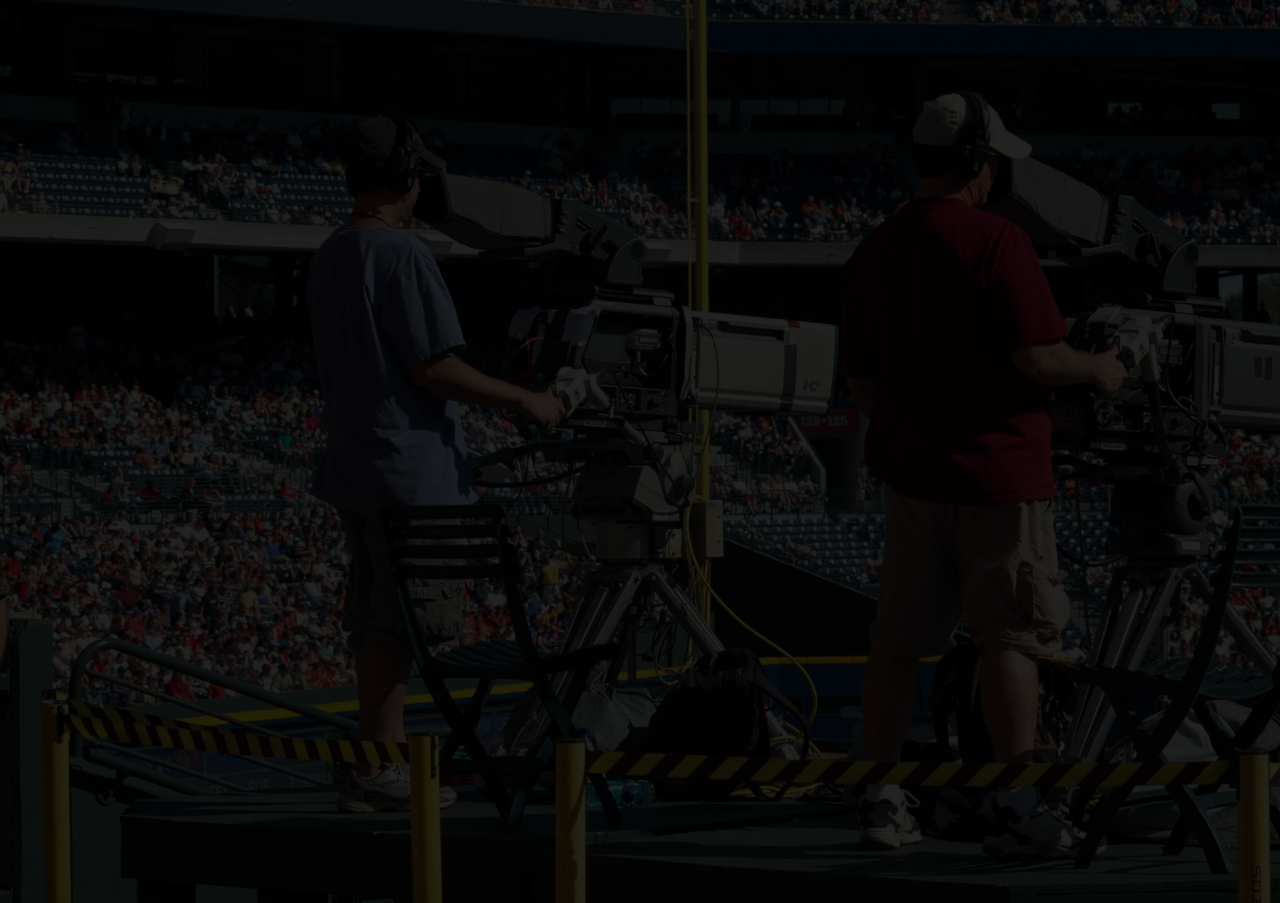
<file: index.html>
<!DOCTYPE html>
<html lang="es">
<head>
    <meta charset="UTF-8">
    <meta name="viewport" content="width=device-width, initial-scale=1.0">
    <title>Kario Media PM</title>
    <link rel="stylesheet" href="css/style.css">
</head>
<body>
    <div class="flex-container">
        <img src="../storage/img/kario sin kairo.png" alt="kario" class="kario">
        
        <div class="margenBlanca">
            <img src="../storage/img/kario.png" alt="Media" class="media">
            <p class="bienvenido">Bienvenido al panel digital de <br> KARIO Media</p>
            <p class="ingresa">Por favor ingresa los siguientes datos para ingresar a la plataforma</p>
            <form>
                <label for="usuario" class="usuario">Usuario</label><br>
                <input type="text" id="usuario2" name="usuario" required><br>
                <label for="contraseña" class="contraseña">Contraseña</label><br>
                <input type="password" id="contraseña2" name="contraseña" required>
                <a href="views/usuarioAdministrador.html" ><input type="button" value="Ingresa al panel" class="panel" ></a>
                <p class="tienes">Tienes problemas para ingresar? Por favor contactarse con asistencia técnica lo más pronto posible</p>
            </form>
        </div>
    </div>
</body>
</html>
</file>
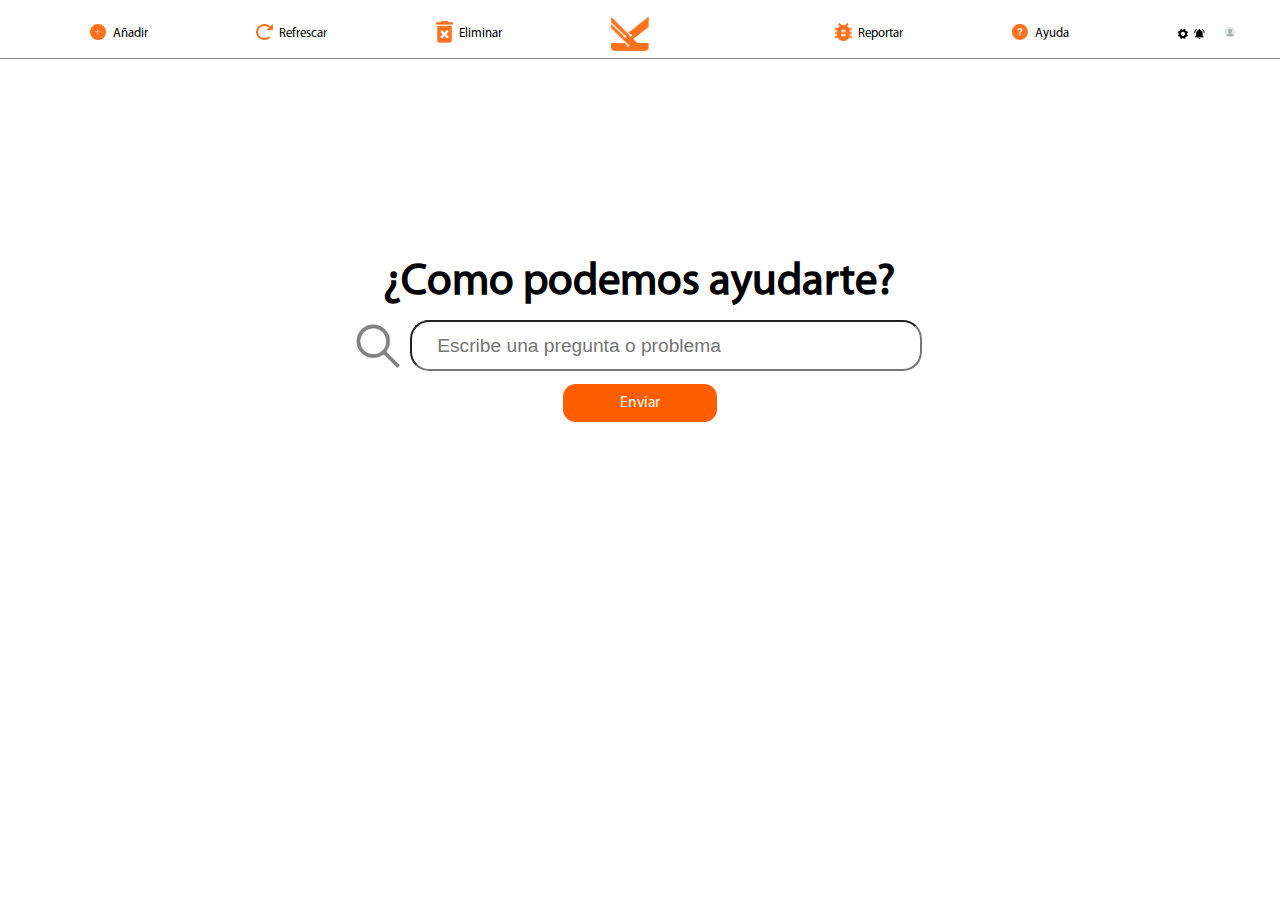
<file: views/ayuda.html>
<!DOCTYPE html>
<html lang="en">
<head>
    <meta charset="UTF-8">
    <meta name="viewport" content="width=device-width, initial-scale=1.0">
    <title>Ayuda</title>
    <link rel="stylesheet" href="../css/ayuda.css">
</head>
<body>
    <div class="flex-conteiner">
      <a href="añadir.html"><img src="../storage/img/Group 7@2x.png" alt="mas" class="mas"></a>
      <a href="añadir.html" class="Añadir">Añadir</a>
      <a href=""><img src="../storage/img/Icon open-reload@2x.png" alt="circul" class="circul"></a>
      <a href="" class="Añadir">Refrescar</a>
      <a href="eliminar.html"><img src="../storage/img/Icon material-delete-forever@2x.png" alt="caneca" class="caneca"></a>
      <a href="eliminar.html" class="Añadir">Eliminar</a>
      <img src="../storage/img/kario sin kairo@2x.png" alt="logo" class="logo">
      <a href="Repostes.html"><img src="../storage/img/Icon material-bug-report@2x.png" alt="report" class="report"></a>
      <a href="Repostes.html" class="Añadir">Reportar</a>
      <a href="ayuda.html"><img src="../storage/img/Icon ionic-ios-help-circle@2x.png" alt="circle" class="circle"></a>
      <a href="ayuda.html" class="Añadir">Ayuda</a>
      <a href=""><img src="../storage/img/Icon ionic-ios-settings@2x.png" alt="tuerca" class="tuerca"></a>
      <a href=""><img src="../storage/img/Icon material-notifications-active@2x.png" alt="campana" class="campana"></a>
      <a href="#cuadroSobrepuesto"><img src="../storage/img//Welcome_to_FigJam-removebg-preview.png" alt="foto" class="foto"></a>
    </div>
    <div class="linea"></div>
    <div id="cuadroSobrepuesto">
        <div id="contenidoCuadro">
          <img src="../storage/img//Welcome_to_FigJam-removebg-preview.png" alt="logologo" class="logologo">
          <p class="usuario">Usuario</p>
          <img src="../storage/img/icons8-salida-50.png" alt="login" class="login">
          <a href="../index.html" class="logout">Log-Out</a>
          <a href="#" id="cerrarCuadro" class="cerrar">Cerrar</a>
        </div>
      </div>
      <h1 class="como">¿Como podemos ayudarte?</h1>
    <img src="../storage/img/sWelcome_to_FigJam__1_-removebg-preview.png" alt="" class="lupa">
    <input type="text" name="pregunta" id="pregunta" placeholder="Escribe una pregunta o problema" class="pregunta2">
    <a href="" class="enviar">Enviar</a>
    <div><a href="menu.html"><img src="../storage/img/kario sin kairo@2x.png" alt="" class="medialogo"></a></div>
   
</body>
</html>
</file>
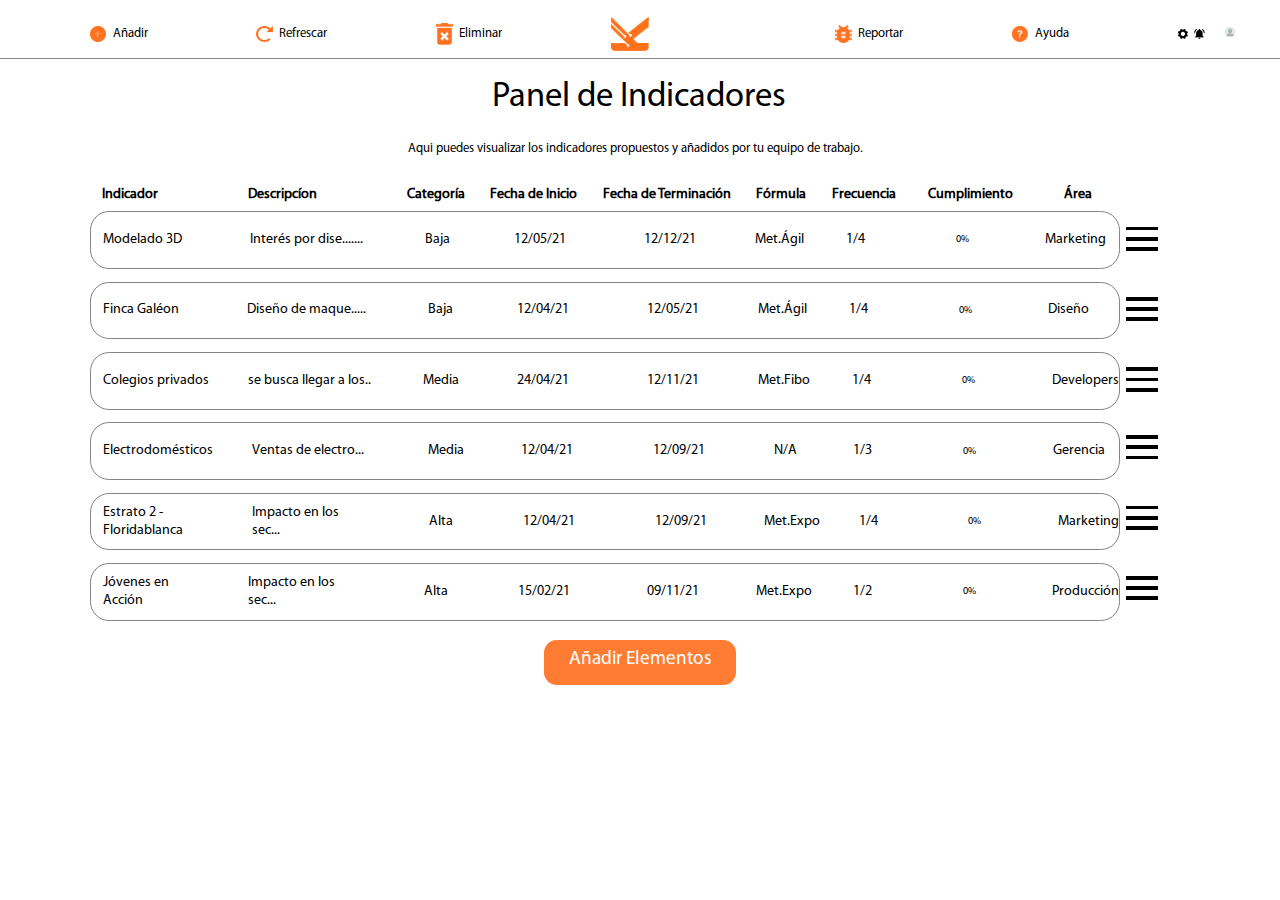
<file: views/añadir.html>
<!DOCTYPE html>
<html lang="es">
<head>
    <meta charset="UTF-8">
    <meta name="viewport" content="width=device-width, initial-scale=1.0">
    <title>Añadir</title>
    <link rel="stylesheet" href="../css/añadir.css">
</head>
<body>
    <div class="flex-conteiner">
        <img src="../storage/img/Group 7@2x.png" alt="mas" class="mas">
        <a href="añadir.html" class="Añadir">Añadir</a>
        <img src="../storage/img/Icon open-reload@2x.png" alt="circul" class="circul">
        <a href="" class="Añadir">Refrescar</a>
        <img src="../storage/img/Icon material-delete-forever@2x.png" alt="caneca" class="caneca">
        <a href="eliminar.html" class="Añadir">Eliminar</a>
        <img src="../storage/img/kario sin kairo@2x.png" alt="logo" class="logo">
        <img src="../storage/img/Icon material-bug-report@2x.png" alt="report" class="report">
        <a href="Repostes.html" class="Añadir">Reportar</a>
        <img src="../storage/img/Icon ionic-ios-help-circle@2x.png" alt="circle" class="circle">
        <a href="ayuda.html" class="Añadir">Ayuda</a>
        <a href=""><img src="../storage/img/Icon ionic-ios-settings@2x.png" alt="tuerca" class="tuerca"></a>
        <a href=""><img src="../storage/img/Icon material-notifications-active@2x.png" alt="campana" class="campana"></a>
        <a href="#cuadroSobrepuesto"><img src="../storage/img//Welcome_to_FigJam-removebg-preview.png" alt="foto" class="foto"></a>
    </div>
    <div class="linea"></div>
    <div><p class="indicadores">Panel de Indicadores</p></div>
    <div><p class="Aqui">Aqui puedes visualizar los indicadores propuestos y añadidos por tu equipo de trabajo.</p></div>
    <div class="flex-conteiner2">
        <p class="indicador">Indicador</p>
        <p class="descripcion">Descripcíon</p>
        <p class="categoria">Categoría</p>
        <p class="fecha1">Fecha de Inicio</p>
        <p class="fecha2">Fecha de Terminación</p>
        <p class="formula">Fórmula</p>
        <p class="frecuencia">Frecuencia</p>
        <p class="cumplimiento">Cumplimiento</p>
        <p class="area">Área</p>
    </div>
    <div class="flex">
        <p class="M">Modelado 3D</p>
        <p class="I">Interés por dise.......</p>
        <p class="B">Baja</p>
        <p class="cerocinco">12/05/21</p>
        <p class="doce">12/12/21</p>
        <p class="Me">Met.Ágil</p>
        <p class="uncuarto">1/4</p>
        <div class="progress-bar primero">
            <progress id="primero" min="0" max="100" value="31"></progress>
        </div>
        <p class="marketing">Marketing</p>
    </div>
    <div class="linea1">
        <div class="a"><p></p></div>
        <div class="a"><p></p></div>
        <div class="a"><p></p></div>
    </div>
    <div class="flex1">
        <p class="M">Finca Galéon</p>
        <p class="I">Diseño de maque.....</p>
        <p class="B">Baja</p>
        <p class="cerocinco">12/04/21</p>
        <p class="doce">12/05/21</p>
        <p class="Me">Met.Ágil</p>
        <p class="uncuarto">1/4</p>
        <div class="progress-bar segundo">
            <progress id="segundo" min="0" max="100" value="25"></progress>
        </div>
        <p class="marketing">Diseño</p>
    </div>
    <div class="linea2">
        <div class="a"><p></p></div>
        <div class="a"><p></p></div>
        <div class="a"><p></p></div>
    </div>
    <div class="flex2">
        <p class="M1">Colegios privados</p>
        <p class="I1">se busca llegar a los..</p>
        <p class="B1">Media</p>
        <p class="cerocinco1">24/04/21</p>
        <p class="doce1">12/11/21</p>
        <p class="Me1">Met.Fibo</p>
        <p class="uncuarto1">1/4</p>
        <div class="progress-bar tercero">
            <progress id="tercero" min="0" max="100" value="80"></progress>
        </div>
        <p class="marketing1">Developers</p>
    </div>
    <div class="linea3">
        <div class="a"><p></p></div>
        <div class="a"><p></p></div>
        <div class="a"><p></p></div>
    </div>
    <div class="flex3">
        <p class="M2">Electrodomésticos</p>
        <p class="I2">Ventas de electro...</p>
        <p class="B2">Media</p>
        <p class="cerocinco2">12/04/21</p>
        <p class="doce2">12/09/21</p>
        <p class="Me2">N/A</p>
        <p class="uncuarto2">1/3</p>
        <div class="progress-bar cuarto">
            <progress id="cuarto" min="0" max="100" value="32"></progress>
        </div>
        <p class="marketing2">Gerencia</p>
    </div>
    <div class="linea4">
        <div class="a"><p></p></div>
        <div class="a"><p></p></div>
        <div class="a"><p></p></div>
    </div>
    <div class="flex4">
        <p class="M3">Estrato 2 - Floridablanca</p>
        <p class="I3">Impacto en los sec...</p>
        <p class="B3">Alta</p>
        <p class="cerocinco3">12/04/21</p>
        <p class="doce3">12/09/21</p>
        <p class="Me3">Met.Expo</p>
        <p class="uncuarto3">1/4</p>
        <div class="progress-bar quinto">
            <progress id="quinto" min="0" max="100" value="95"></progress>
        </div>
        <p class="marketing3">Marketing</p>
    </div>
    <div class="linea5">
        <div class="a"><p></p></div>
        <div class="a"><p></p></div>
        <div class="a"><p></p></div>
    </div>
    <div class="flex5">
        <p class="M4">Jóvenes en Acción</p>
        <p class="I4">Impacto en los sec...</p>
        <p class="B4">Alta</p>
        <p class="cerocinco4">15/02/21</p>
        <p class="doce4">09/11/21</p>
        <p class="Me4">Met.Expo</p>
        <p class="uncuarto4">1/2</p>
        <div class="progress-bar sexto">
            <progress id="sexto" min="0" max="100" value="95"></progress>
        </div>
        <p class="marketing4">Producción</p>
    </div>
    <div class="linea6">
        <div class="a"><p></p></div>
        <div class="a"><p></p></div>
        <div class="a"><p></p></div>
    </div>
    <div id="cuadroSobrepuesto">
        <div id="contenidoCuadro">
          <img src="../storage/img//Welcome_to_FigJam-removebg-preview.png" alt="logologo" class="logologo">
          <p class="usuario">Usuario</p>
          <img src="../storage/img/icons8-salida-50.png" alt="login" class="login">
          <a href="../index.html" class="logout">Log-Out</a>
          <a href="#" id="cerrarCuadro" class="cerrar">Cerrar</a>
        </div>
      </div>
    <a href="#cuadroSobrepuesto1" id="cerrarCuadro" class="añadir1">Añadir Elementos</a>
    <div id="cuadroSobrepuesto1">
    <div id="contenidoCuadro1">
        <form>
            <label for="indicador" class="indicador1">Indicador:</label><br>
            <input type="text" name="indicador" id="indicador" class="indicador2"><br>
            <label for="Descripcíon" class="descripcion1">Descripcíon:</label><br>
            <input type="text" name="descripcion" id="Descripcíon" class="descripcion2"><br>
            <label for="Categoría" class="categoria1">Categoría:</label><br>
            <input type="text" name="categoria" id="Categoría" class="categoria2"><br>
            <label for="fechaI" class="fechai1">Fecha de Inicio:</label><br>
            <input type="date" name="fechai" id="fechaI" class="fechai2"><br>
            <label for="fechaF" class="fechaF">Fecha de Terminación:</label><br>
            <input type="date" name="fechaF" id="fechaF1" class="fechaF1"><br>
            <label for="formula" class="formula1">Formula:</label><br>
            <input type="text" name="formula" id="formula1" class="formula2"><br>
            <label for="frecuencia" class="free0">Frecuencia:</label><br>
            <input type="text" name="free" id="free" class="free"><br>
            <label for="cumplimiento" class="cumplimiento1">Cumplimiento:</label><br>
            <input type="text" name="cumplimiento" id="cumplimiento1" class="cumplimiento2"><br>
            <label for="area" class="area1">Área:</label><br>
            <input type="text" name="area" id="area" class="area2">

        </form>
        <a href="" id="cerrarCuadro" class="enviar">Enviar</a>
    </div>
    </div>
    <div class="indicadorme">Indicador</div>
    <div class="descripcionme">Descripcíon</div>
    <div class="cumplimientome">Cumplimiento</div>
    <div class="ver"><a href="#" class="b">Ver más</a></div>
    <div class="ver1"><a href="#" class="b">Ver más</a></div>
    <div><a href="menu.html"><img src="../storage/img/kario sin kairo@2x.png" alt="" class="medialogo"></a></div>
</body>
</html>
</file>
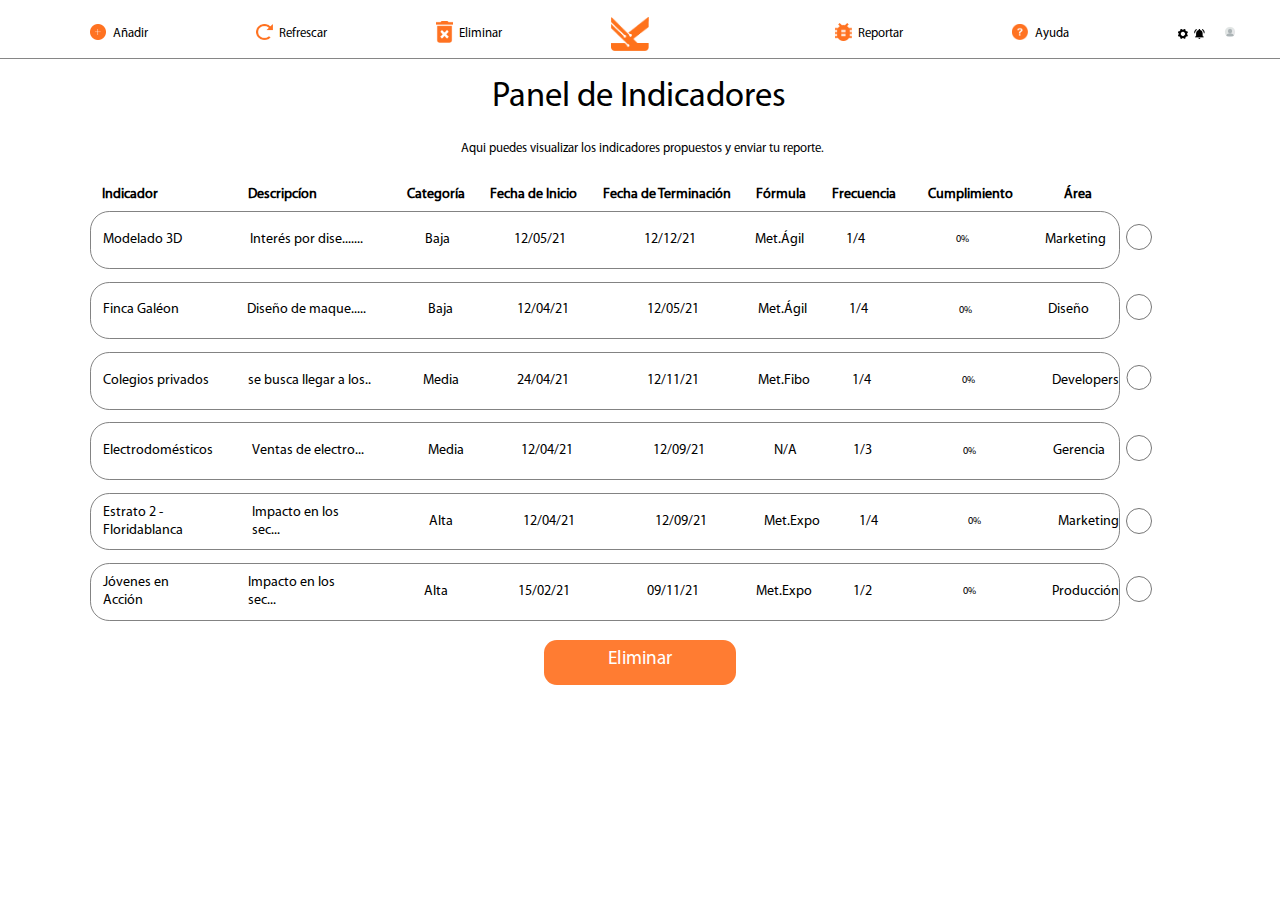
<file: views/eliminar.html>
<!DOCTYPE html>
<html lang="es">
<head>
    <meta charset="UTF-8">
    <meta name="viewport" content="width=device-width, initial-scale=1.0">
    <title>Eliminar</title>
    <link rel="stylesheet" href="../css/eliminar.css">
</head>
<body>
    <div class="flex-conteiner">
      <a href="añadir.html"><img src="../storage/img//Group 7@2x.png" alt="mas" class="mas"></a>
        <a href="añadir.html" class="Añadir">Añadir</a>
        <a href=""><img src="../storage/img//Icon open-reload@2x.png" alt="circul" class="circul"></a>
        <a href="" class="Añadir">Refrescar</a>
        <a href="eliminar.html"><img src="../storage/img//Icon material-delete-forever@2x.png" alt="caneca" class="caneca"></a>
        <a href="eliminar.html" class="Añadir">Eliminar</a>
        <img src="../storage/img//kario sin kairo@2x.png" alt="logo" class="logo">
        <a href="Repostes.html"><img src="../storage/img//Icon material-bug-report@2x.png" alt="report" class="report"></a>
        <a href="Repostes.html" class="Añadir">Reportar</a>
        <a href="ayuda.html"><img src="../storage/img//Icon ionic-ios-help-circle@2x.png" alt="circle" class="circle"></a>
        <a href="ayuda.html" class="Añadir">Ayuda</a>
        <a href=""><img src="../storage/img//Icon ionic-ios-settings@2x.png" alt="tuerca" class="tuerca"></a>
        <a href=""><img src="../storage/img//Icon material-notifications-active@2x.png" alt="campana" class="campana"></a>
        <a href="#cuadroSobrepuesto"><img src="../storage/img//Welcome_to_FigJam-removebg-preview.png" alt="foto" class="foto"></a>
  </div>
  <div class="linea"></div>
  <div><p class="indicadores">Panel de Indicadores</p></div>
  <div><p class="Aqui">Aqui puedes visualizar los indicadores propuestos y enviar tu reporte.</p></div>
  <div class="flex-conteiner2">
      <p class="indicador">Indicador</p>
      <p class="descripcion">Descripcíon</p>
      <p class="categoria">Categoría</p>
      <p class="fecha1">Fecha de Inicio</p>
      <p class="fecha2">Fecha de Terminación</p>
      <p class="formula">Fórmula</p>
      <p class="frecuencia">Frecuencia</p>
      <p class="cumplimiento">Cumplimiento</p>
      <p class="area">Área</p>
  </div>
  <div class="flex">
      <p class="M">Modelado 3D</p>
      <p class="I">Interés por dise.......</p>
      <p class="B">Baja</p>
      <p class="cerocinco">12/05/21</p>
      <p class="doce">12/12/21</p>
      <p class="Me">Met.Ágil</p>
      <p class="uncuarto">1/4</p>
      <div class="progress-bar primero">
          <progress id="primero" min="0" max="100" value="31"></progress>
      </div>
      <p class="marketing">Marketing</p>
  </div>
  <div class="linea1">
      <input type="radio" name="a" id="a" class="a">
  </div>
  <div class="flex1">
      <p class="M">Finca Galéon</p>
      <p class="I">Diseño de maque.....</p>
      <p class="B">Baja</p>
      <p class="cerocinco">12/04/21</p>
      <p class="doce">12/05/21</p>
      <p class="Me">Met.Ágil</p>
      <p class="uncuarto">1/4</p>
      <div class="progress-bar segundo">
          <progress id="segundo" min="0" max="100" value="25"></progress>
      </div>
      <p class="marketing">Diseño</p>
  </div>
  <div class="linea2">
    <input type="radio" name="a" id="a" class="a">
  </div>
  <div class="flex2">
      <p class="M1">Colegios privados</p>
      <p class="I1">se busca llegar a los..</p>
      <p class="B1">Media</p>
      <p class="cerocinco1">24/04/21</p>
      <p class="doce1">12/11/21</p>
      <p class="Me1">Met.Fibo</p>
      <p class="uncuarto1">1/4</p>
      <div class="progress-bar tercero">
          <progress id="tercero" min="0" max="100" value="80"></progress>
      </div>
      <p class="marketing1">Developers</p>
  </div>
  <div class="linea3">
    <input type="radio" name="a" id="a" class="a">
  </div>
  <div class="flex3">
      <p class="M2">Electrodomésticos</p>
      <p class="I2">Ventas de electro...</p>
      <p class="B2">Media</p>
      <p class="cerocinco2">12/04/21</p>
      <p class="doce2">12/09/21</p>
      <p class="Me2">N/A</p>
      <p class="uncuarto2">1/3</p>
      <div class="progress-bar cuarto">
          <progress id="cuarto" min="0" max="100" value="32"></progress>
      </div>
      <p class="marketing2">Gerencia</p>
  </div>
  <div class="linea4">
    <input type="radio" name="a" id="a" class="a">
  </div>
  <div class="flex4">
      <p class="M3">Estrato 2 - Floridablanca</p>
      <p class="I3">Impacto en los sec...</p>
      <p class="B3">Alta</p>
      <p class="cerocinco3">12/04/21</p>
      <p class="doce3">12/09/21</p>
      <p class="Me3">Met.Expo</p>
      <p class="uncuarto3">1/4</p>
      <div class="progress-bar quinto">
          <progress id="quinto" min="0" max="100" value="95"></progress>
      </div>
      <p class="marketing3">Marketing</p>
  </div>
  <div class="linea5">
    <input type="radio" name="a" id="a" class="a">
  </div>
  <div class="flex5">
      <p class="M4">Jóvenes en Acción</p>
      <p class="I4">Impacto en los sec...</p>
      <p class="B4">Alta</p>
      <p class="cerocinco4">15/02/21</p>
      <p class="doce4">09/11/21</p>
      <p class="Me4">Met.Expo</p>
      <p class="uncuarto4">1/2</p>
      <div class="progress-bar sexto">
          <progress id="sexto" min="0" max="100" value="95"></progress>
      </div>
      <p class="marketing4">Producción</p>
  </div>
  <div class="linea6">
    <input type="radio" name="a" id="a" class="a">
  </div>
  <div id="cuadroSobrepuesto">
      <div id="contenidoCuadro">
        <img src="../storage/img//Welcome_to_FigJam-removebg-preview.png" alt="logologo" class="logologo">
        <p class="usuario">Usuario</p>
        <img src="../storage/img//icons8-salida-50.png" alt="login" class="login">
        <a href="Index.html" class="logout"><a href="../" class="logout">Log-Out</a></a>
        <a href="#" id="cerrarCuadro" class="cerrar">Cerrar</a>
      </div>
    </div>
  <a href="#cuadroSobrepuesto1" id="cerrarCuadro" class="añadir1">Eliminar</a>
  <div id="cuadroSobrepuesto1">
    <div id="contenidoCuadro1">
        <p class="deseas">¿Seguro desea Eliminar?</p>
        <a href="#" id="cancelar" class="cancelar">Cancelar</a>
        <a href="" id="cerrarCuadro" class="enviar">Eliminar</a>
    </div>
  </div>
  <div class="indicadorme">Indicador</div>
    <div class="descripcionme">Descripcíon</div>
    <div class="cumplimientome">Cumplimiento</div>
    <div class="ver"><a href="#" class="b">Ver más</a></div>
    <div class="ver1"><a href="#" class="b">Ver más</a></div>
    <div><a href="menu.html"><img src="../storage/img//kario sin kairo@2x.png" alt="" class="medialogo"></a></div>
</body>
</html>
</file>
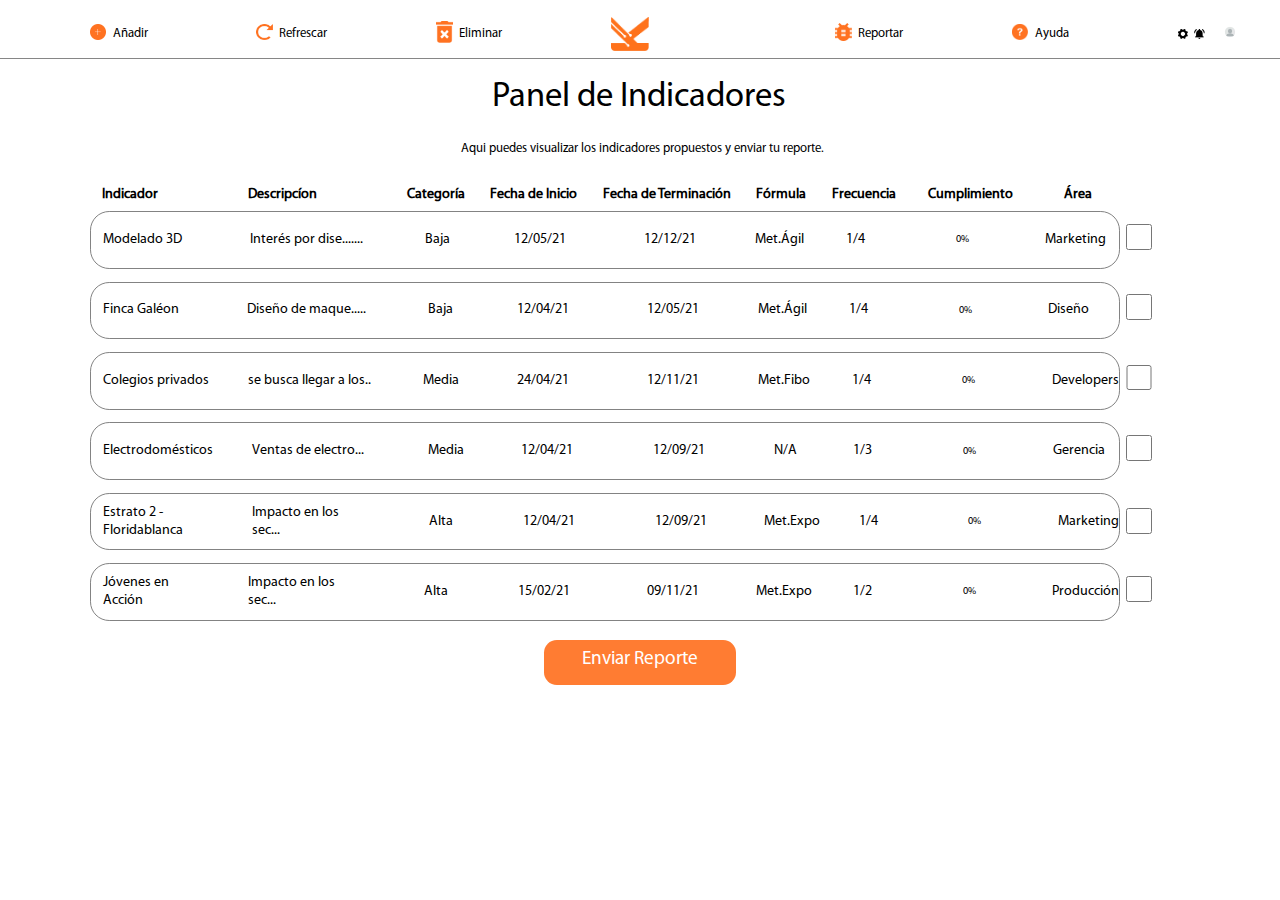
<file: views/Repostes.html>
<!DOCTYPE html>
<html lang="es">
<head>
    <meta charset="UTF-8">
    <meta name="viewport" content="width=device-width, initial-scale=1.0">
    <title>Reportes</title>
    <link rel="stylesheet" href="../css/Reportes.css">
</head>
<body>
    <div class="flex-conteiner">
      <a href="añadir.html"><img src="../storage/img/Group 7@2x.png" alt="mas" class="mas"></a>
        <a href="añadir.html" class="Añadir">Añadir</a>
        <a href=""><img src="../storage/img/Icon open-reload@2x.png" alt="circul" class="circul"></a>
        <a href="" class="Añadir">Refrescar</a>
        <a href="eliminar.html"><img src="../storage/img/Icon material-delete-forever@2x.png" alt="caneca" class="caneca"></a>
        <a href="eliminar.html" class="Añadir">Eliminar</a>
        <img src="../storage/img/kario sin kairo@2x.png" alt="logo" class="logo">
        <a href="Repostes.html"><img src="../storage/img/Icon material-bug-report@2x.png" alt="report" class="report"></a>
        <a href="Repostes.html" class="Añadir">Reportar</a>
        <a href="ayuda.html"><img src="../storage/img/Icon ionic-ios-help-circle@2x.png" alt="circle" class="circle"></a>
        <a href="ayuda.html" class="Añadir">Ayuda</a>
        <a href=""><img src="../storage/img/Icon ionic-ios-settings@2x.png" alt="tuerca" class="tuerca"></a>
        <a href=""><img src="../storage/img/Icon material-notifications-active@2x.png" alt="campana" class="campana"></a>
        <a href="#cuadroSobrepuesto"><img src="../storage/img//Welcome_to_FigJam-removebg-preview.png" alt="foto" class="foto"></a>
  </div>
  <div class="linea"></div>
  <div><p class="indicadores">Panel de Indicadores</p></div>
  <div><p class="Aqui">Aqui puedes visualizar los indicadores propuestos y enviar tu reporte.</p></div>
  <div class="flex-conteiner2">
      <p class="indicador">Indicador</p>
      <p class="descripcion">Descripcíon</p>
      <p class="categoria">Categoría</p>
      <p class="fecha1">Fecha de Inicio</p>
      <p class="fecha2">Fecha de Terminación</p>
      <p class="formula">Fórmula</p>
      <p class="frecuencia">Frecuencia</p>
      <p class="cumplimiento">Cumplimiento</p>
      <p class="area">Área</p>
  </div>
  <div class="flex">
      <p class="M">Modelado 3D</p>
      <p class="I">Interés por dise.......</p>
      <p class="B">Baja</p>
      <p class="cerocinco">12/05/21</p>
      <p class="doce">12/12/21</p>
      <p class="Me">Met.Ágil</p>
      <p class="uncuarto">1/4</p>
      <div class="progress-bar primero">
          <progress id="primero" min="0" max="100" value="31"></progress>
      </div>
      <p class="marketing">Marketing</p>
  </div>
  <div class="linea1">
      <input type="checkbox" name="a" id="a" class="a">
  </div>
  <div class="flex1">
      <p class="M">Finca Galéon</p>
      <p class="I">Diseño de maque.....</p>
      <p class="B">Baja</p>
      <p class="cerocinco">12/04/21</p>
      <p class="doce">12/05/21</p>
      <p class="Me">Met.Ágil</p>
      <p class="uncuarto">1/4</p>
      <div class="progress-bar segundo">
          <progress id="segundo" min="0" max="100" value="25"></progress>
      </div>
      <p class="marketing">Diseño</p>
  </div>
  <div class="linea2">
    <input type="checkbox" name="a" id="a" class="a">
  </div>
  <div class="flex2">
      <p class="M1">Colegios privados</p>
      <p class="I1">se busca llegar a los..</p>
      <p class="B1">Media</p>
      <p class="cerocinco1">24/04/21</p>
      <p class="doce1">12/11/21</p>
      <p class="Me1">Met.Fibo</p>
      <p class="uncuarto1">1/4</p>
      <div class="progress-bar tercero">
          <progress id="tercero" min="0" max="100" value="80"></progress>
      </div>
      <p class="marketing1">Developers</p>
  </div>
  <div class="linea3">
    <input type="checkbox" name="a" id="a" class="a">
  </div>
  <div class="flex3">
      <p class="M2">Electrodomésticos</p>
      <p class="I2">Ventas de electro...</p>
      <p class="B2">Media</p>
      <p class="cerocinco2">12/04/21</p>
      <p class="doce2">12/09/21</p>
      <p class="Me2">N/A</p>
      <p class="uncuarto2">1/3</p>
      <div class="progress-bar cuarto">
          <progress id="cuarto" min="0" max="100" value="32"></progress>
      </div>
      <p class="marketing2">Gerencia</p>
  </div>
  <div class="linea4">
    <input type="checkbox" name="a" id="a" class="a">
  </div>
  <div class="flex4">
      <p class="M3">Estrato 2 - Floridablanca</p>
      <p class="I3">Impacto en los sec...</p>
      <p class="B3">Alta</p>
      <p class="cerocinco3">12/04/21</p>
      <p class="doce3">12/09/21</p>
      <p class="Me3">Met.Expo</p>
      <p class="uncuarto3">1/4</p>
      <div class="progress-bar quinto">
          <progress id="quinto" min="0" max="100" value="95"></progress>
      </div>
      <p class="marketing3">Marketing</p>
  </div>
  <div class="linea5">
    <input type="checkbox" name="a" id="a" class="a">
  </div>
  <div class="flex5">
      <p class="M4">Jóvenes en Acción</p>
      <p class="I4">Impacto en los sec...</p>
      <p class="B4">Alta</p>
      <p class="cerocinco4">15/02/21</p>
      <p class="doce4">09/11/21</p>
      <p class="Me4">Met.Expo</p>
      <p class="uncuarto4">1/2</p>
      <div class="progress-bar sexto">
          <progress id="sexto" min="0" max="100" value="95"></progress>
      </div>
      <p class="marketing4">Producción</p>
  </div>
  <div class="linea6">
    <input type="checkbox" name="a" id="a" class="a">
  </div>
  <div id="cuadroSobrepuesto">
      <div id="contenidoCuadro">
        <img src="../storage/img//Welcome_to_FigJam-removebg-preview.png" alt="logologo" class="logologo">
        <p class="usuario">Usuario</p>
        <img src="../storage/img/icons8-salida-50.png" alt="login" class="login">
        <a href="../index.html" class="logout">Log-Out</a>
        <a href="#" id="cerrarCuadro" class="cerrar">Cerrar</a>
      </div>
    </div>
  <a href="#cuadroSobrepuesto1" id="cerrarCuadro" class="añadir1">Enviar Reporte</a>
  <div id="cuadroSobrepuesto1">
    <div id="contenidoCuadro1">
        <p class="deseas">¿Deseas enviar el reporte?</p>
        <a href="#" id="cancelar" class="cancelar">Cancelar</a>
        <a href="" id="cerrarCuadro" class="enviar">Enviar</a>
    </div>
  </div>
  <div class="indicadorme">Indicador</div>
    <div class="descripcionme">Descripcíon</div>
    <div class="cumplimientome">Cumplimiento</div>
    <div class="ver"><a href="#" class="b">Ver más</a></div>
    <div class="ver1"><a href="#" class="b">Ver más</a></div>
    <div><a href="menu.html"><img src="../storage/img/kario sin kairo@2x.png" alt="" class="medialogo"></a></div>
</body>
</html>
</file>
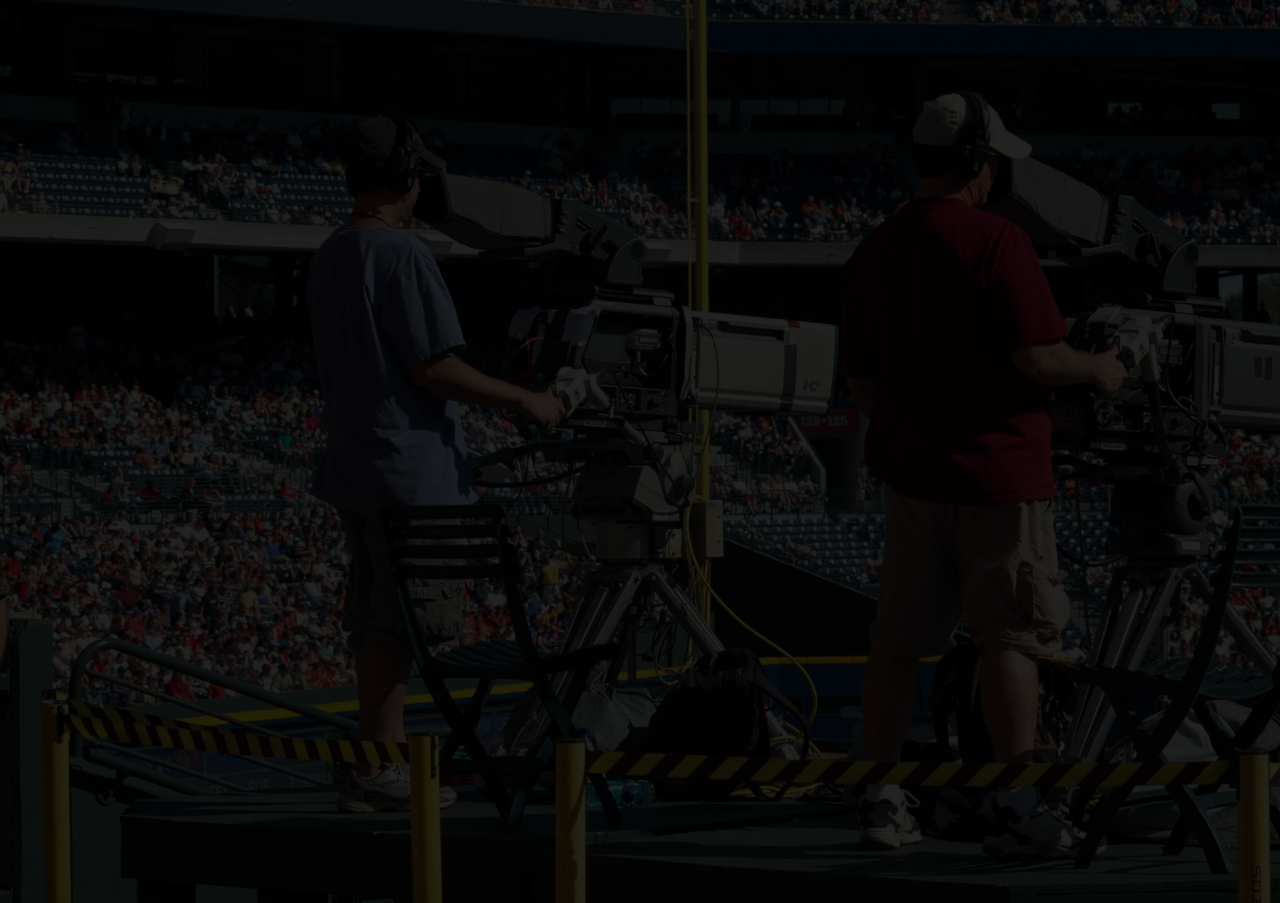
<file: views/usuarioAdministrador.html>
<!DOCTYPE html>
<html lang="es">
<head>
    <meta charset="UTF-8">
    <meta name="viewport" content="width=device-width, initial-scale=1.0">
    <title>Bienvenido</title>
    <link rel="stylesheet" href="../css/style.css"> 
    <link rel="stylesheet" href="../css/Administrador.css">
    <meta http-equiv="refresh" content="6; url=añadir.html">
</head>
<body>
    <div>
        <div class="margenBlanca2">
            <img src="../storage/img//kario.png" alt="logo" class="logo">
            <p class="nuevo">Bienvenido de nuevo</p>
            <img src="../storage/img//Welcome_to_FigJam-removebg-preview.png" alt="welcome" class="welcome">
            <p class="neimar">Neimar Pele</p>
            <p class="administrador">Usuario Administrador</p>
        </div>
        <div>
            <img src="../storage/img//kario sin kairo.png" alt="kario" class="kario1">
        </div>
        <div id="animatingElement" class="animated-element"></div>
        <a href="añadir.html" class="trigger"></a>
    </div>
</body>
</html>
</file>
<file: css/style.css>
@font-face {
    font-family: 'Myriad pro, regular';
    src: url(../storage/img/font/Myriad\ Pro\ Regular.ttf);
}

body{
    display: flex;
    justify-content: center;    
    align-items: center;
    background-image: url(../storage/img/pexels-pixabay-159400.png);
    background-repeat: no-repeat;
    background-color: black;
    background-size: cover;
    width: 98.8vw;
    height: 98.5vh;   
}

.kario{
    position: absolute;
    animation: kario 3s;
    opacity: 0;
    top: 40vh;
    left: 45vw;
    width: 12vi;
}

@keyframes kario {
    0%{
        opacity: 0;
    }
    50%{
        opacity: 1;
    }
    100%{
        opacity: 0;
    }
    
}

.margenBlanca{
    position: absolute;
    background-color: white;
    width: 42vi;
    height: 31vi;
    top: 25vh;
    left: 29vw;
    border-radius: 3vi;
    animation: blanco 2s forwards;
    animation-delay: 3s;
    opacity: 0;
}
.media{
    position: absolute;
    top: 0.5vi;
    left: 18vi;
    width: 5vw;
}
.bienvenido{
    position: absolute;
    text-align: center;
    font-size: 1.5vi;
    top: 5vi;
    left: 11.5vi;
    font-family: 'Myriad pro, regular';
}
.ingresa{
    position: absolute;
    text-align: center;
    font-size: 0.8vi;
    top: 10vi;
    left: 10vi;
    font-family: 'Myriad pro, regular';
    color: #6D6D6D;
}
.usuario{
    position: absolute;
    top: 13vi;
    left: 6.5vi;
    font-family: 'Myriad pro, regular';
    font-size: 1.2vi;
    color: #6D6D6D;
}
#usuario2{
    position: absolute;
    border-color: #bebebe;
    width: 29vi;
    height: 2vi;
    top: 15vi;
    left: 6vi;
    border-radius: 0.7vi;
    text-align: center;
}
.contraseña{
    position: absolute;
    top: 18vi;
    left: 6.5vi;
    font-family: 'Myriad pro, regular';
    font-size: 1.2vi;
    color: #6D6D6D;
}
#contraseña2{
    position: absolute;
    border-color: #bebebe;
    width: 29vi;
    height: 2vi;
    top: 20vi;
    left: 6vi;
    border-radius: 0.7vi;
    text-align: center;
}
.panel{
    position: absolute;
    top: 23.5vi;
    left: 16vi;
    text-decoration: none;
    font-size: 1vi;
    font-family: 'Myriad pro, regular';
    color: white;
    background-color: #FF7C32;
    width: 10vi;
    height: 3vi;
    border-radius: 2vi;
    border: none;
}

.tienes{
    position: absolute;
    top: 28vi;
    left: 6vi;
    font-size: 0.7vi;
    font-family: 'Myriad pro, regular';
    color: #6D6D6D;
}

@keyframes blanco {
    0%{
        opacity: 0;
    }
    100%{
        opacity: 1;
    }
}

@media screen and (max-width: 600px) {
    .kario{
        left: 30vi;
        width: 40vi;
    }
    .margenBlanca{
        height: 145vi;
        width: 80vi;
        top: 16vh;
        left: 10vw;
        border-radius: 10vi;
    }
    .media{
        width: 25vi;
        left: 27vi;
        top: 3vi;
    }
    .bienvenido{
        font-size: 5vi;
        top: 30vi;
        left: 9vi;
    }
    .ingresa{
        font-size: 3vi;
        top: 47vi;
        left: 10vi;
        width: 60vi;
    }
    .usuario{
        top: 68vi;
        left: 32vi;
        font-size: 5vi;
    }
    #usuario2{
        width: 56vi;
        height: 5vi;
        top: 75vi;
        left: 11vi;
        border-radius: 1.5vi;
    }
    .contraseña{
        top: 90vi;
        left: 27.5vi;
        font-size: 5vi;   
    }
    #contraseña2{
        width: 56vi;
        height: 5vi;
        top: 97vi;
        left: 11vi;
        border-radius: 1.5vi;
    }
    .panel{
        top: 110vi;
        left: 22.5vi;
        width: 35vi;
        height: 10vi;
        border-radius: 4vi;
        font-size: 3.5vi;
    }
    .tienes{
        top: 125vi;
        left: 10vi;
        width: 60vi;
        font-size: 2.2vi;
        text-align: center;
    }
}
</file>
<file: css/ayuda.css>
@font-face {
    font-family: 'Myriad pro, regular';
    src: url(../storage/img/font/Myriad\ Pro\ Regular.ttf);
}
*{
    margin: 0;
    padding: 0;
    box-sizing: border-box;
}
body{
    display: inline-block;
}
.flex-conteiner{
    position: absolute;
    display: flex;
    justify-content: center;
    align-items: center;
    margin-top: 1vi;
}

.mas{
    margin-left: 7vi;
    width: 1.3vi;
}
.Añadir{
    text-decoration: none;
    color: black;
    margin-left: 0.5vi;
    font-size: 1vi;
    font-family: 'Myriad pro, regular';
}
.circul{
    margin-left: 8.5vi;
    width: 1.3vi;
}
.caneca{
    margin-left: 8.5vi;
    width: 1.3vi;
}
.logo{
    margin-left: 8.5vi;
    width: 3vi;
}
.report{
    margin-left: 14.5vi;
    width: 1.3vi;
}
.circle{
    margin-left: 8.5vi;
    width: 1.3vi;
}
.tuerca{
    margin-left: 8.5vi;
    width: 0.8vi;
}
.campana{
    margin-left: 0.5vi;
    width: 0.8vi;
}
.foto{
    margin-left: 0.5vi;
    width: 3vi;
}
.linea{
    background-color: rgb(134, 134, 134);
    width: 100vi;
    height: 0.1vi;
    margin-top: 4.5vi;
}
.como{
    position: absolute;
    font-size: 3.5vi;
    font-family: 'Myriad pro, regular';
    top: 20vi;
    left: 29.9vi;
}
.pregunta2{
    position: absolute;
    width: 40vi;
    height: 4vi;
    border-radius: 1.5vi;
    font-size: 1.5vi;
    padding-left: 2vi;
    left: 32vi;
    top: 25vi;
    
}
.lupa{
    position: absolute;
    width: 13vi;
    top: 20.5vi;
    left: 23vi;
}
.enviar{
    position: absolute;
    font-size: 1.2vi;
    font-family: 'Myriad pro, regular';
    text-decoration: none;
    color: white;
    background-color: #ff5e00;
    width: 12vi;
    height: 3vi;
    text-align: center;
    line-height: 3vi;
    border-radius: 1vi;
    top: 30vi;
    left: 44vi;

}
#cuadroSobrepuesto {
    display: none;
    position: fixed;
    top: 4.6vi;
    left: 85vi;
    z-index: 999;
    
}

#contenidoCuadro {
    width: 15vi;
    height: 20vi;
    background-image: linear-gradient(to bottom, #E66319 5vi, #3E3737 5vi);
    border-radius: 0.3vi;
}
#cerrarCuadro {
display: block;
}
#mostrarCuadro {
cursor: pointer;
}
#cuadroSobrepuesto:target {
display: block;
}
.cerrar{
    position: absolute;
    font-size: 1.1vi;
    font-family: 'Myriad pro, regular';
    text-decoration: none;
    color: white;
    top: 18.5vi;
    left: 6vi;
}
.logologo{
    position: absolute;
    width: 6vi;
    top: 1.5vi;
    left: 4.5vi;
}
.usuario{
    position: absolute;
    font-size: 1.7vi;
    font-family: 'Myriad pro, regular';
    color: white;
    top: 8vi;
    left: 5vi;
}
.login{
    position: absolute;
    width: 1.5vi;
    top: 13vi;
    left: 3.5vi;
}
.logout{
    position: absolute;
    font-size: 1.5vi;
    font-family: 'Myriad pro, regular';
    text-decoration: none;
    color: white;
    top: 12.8vi;
    left: 5.3vi;
}
.medialogo{
    display: none;
}
@media screen and (max-width: 600px) {
    .flex-conteiner{
        flex-direction: column;
        width: 10vi;
        top: 100vi;
    }
    .Añadir{
        display: none;
    }
    .Añadir{
        display: none;
    }
    .mas{
        display: none;
    }
    .circul{
        display: none;
    }
    .caneca{
        display: none;
    }
    .logo{
        display: none;
    }
    .report{
        display: none;
    }
    .circle{
        display: none;
    }
    .tuerca{
        width: 4vi;
        margin-top: 35vh;
        margin-left: 175vi;
    }
    .campana{
        margin-top: 3vi;
        width: 4vi;
        margin-left: 175vi;
    }
    .foto{
        margin-top: 3vi;
        width: 11vi;
        margin-left: 175vi;
    }
    .linea{
        display: none;
    }
    .como{
        font-size: 8vi;
        left: 5vi;
        top: 50vi;
    }
    .logologo{
        width: 15vi;
        top: 2vi;
        left: 10vi;
    }
    .usuario{
        font-size: 5vi;
        top: 17.5vi;
        left: 9.6vi;
    }
    .logout{
        font-size: 3.5vi;
        top: 28vi;
        left: 12vi;
    }
    .login{
        width: 4vi;
        top: 28vi;
        left: 7vi;
    }
    .cerrar{
        font-size: 3vi;
        top: 39vi;
        left: 13.6vi;
    }
    #cuadroSobrepuesto{
        top: 160vi;
        left: 51vi;
    }
    #contenidoCuadro{
        width: 35vi;
        height: 45vi;
        background-image: linear-gradient(to bottom, #ff5e00 11vi, #3E3737 5vi);
    }
    .deseas{
        font-size: 7vi;
        left: 1vi;
        top: 15vi;
        width: 80vi;
    }
    .cancelar{
        top: 40vi;
        left: 25.5vi;
        width: 22vi;
        height: 5vi;
        font-size: 3.5vi;
        line-height: 5vi;
    }
    .enviar{
        top: 90vi;
        left: 32.5vi;
        width: 35vi;
        height: 8vi;
        font-size: 3.5vi;
        line-height: 8.5vi;
    }
    .medialogo{
        position: absolute;
        display: block;
        width: 20vi;
        top: 5vi;
        left: 40vi;
    }
    .lupa{
        width: 30vi;
        left: -5vi;
        top: 60vi;
    }
    .pregunta2{
        width: 78vi;
        height: 9vi;
        left: 16vi;
        top: 70.5vi;
        font-size: 3.5vi;
    }
}
</file>
<file: css/añadir.css>
@font-face {
    font-family: 'Myriad pro, regular';
    src: url(../storage/img/font/Myriad\ Pro\ Regular.ttf);
}
*{
    margin: 0;
    padding: 0;
    box-sizing: border-box;
}
body{
    display: flex;
}
.flex-conteiner{
    position: absolute;
    display: flex;
    justify-content: center;
    align-items: center;
    flex-direction: row;
    margin-top: 1vi;
}
.mas{
    margin-left: 7vi;
    width: 1.3vi;
}
.Añadir{
    text-decoration: none;
    color: black;
    margin-left: 0.5vi;
    font-size: 1vi;
    font-family: 'Myriad pro, regular';
}
.circul{
    margin-left: 8.5vi;
    width: 1.3vi;
}
.caneca{
    margin-left: 8.5vi;
    width: 1.3vi;
}
.logo{
    margin-left: 8.5vi;
    width: 3vi;
}
.report{
    margin-left: 14.5vi;
    width: 1.3vi;
}
.circle{
    margin-left: 8.5vi;
    width: 1.3vi;
}
.tuerca{
    margin-left: 8.5vi;
    width: 0.8vi;
}
.campana{
    margin-left: 0.5vi;
    width: 0.8vi;
}
.foto{
    margin-left: 0.5vi;
    width: 3vi;
}
.linea{
    background-color: rgb(134, 134, 134);
    width: 100vi;
    height: 0.1vi;
    margin-top: 4.5vi;
}
.indicadores{
    position: absolute;
    font-size: 2.7vi;
    font-family: 'Myriad pro, regular';
    top: 6vi;
    left: 38.45vi;
}
.Aqui{
    position: absolute;
    font-size: 1vi;
    font-family: 'Myriad pro, regular';
    top: 11vi;
    left: 31.9vi;
}
.flex-conteiner2{
    position: absolute;
    display: flex;
    margin-top: 14.5vi;
    margin-left: 8vi;
}
.indicador{
    font-size: 1.1vi;
    font-family: 'Myriad pro, regular';
    font-weight: bold;
}
.descripcion{
    font-size: 1.1vi;
    font-family: 'Myriad pro, regular';
    font-weight: bold;
    margin-left: 7vi;
}
.categoria{
    font-size: 1.1vi;
    font-family: 'Myriad pro, regular';
    font-weight: bold;
    margin-left: 7vi;
}
.fecha1{
    font-size: 1.1vi;
    font-family: 'Myriad pro, regular';
    font-weight: bold;
    margin-left: 2vi;
}
.fecha2{
    font-size: 1.1vi;
    font-family: 'Myriad pro, regular';
    font-weight: bold;
    margin-left: 2vi;
}
.formula{
    font-size: 1.1vi;
    font-family: 'Myriad pro, regular';
    font-weight: bold;
    margin-left: 2vi;
}
.frecuencia{
    font-size: 1.1vi;
    font-family: 'Myriad pro, regular';
    font-weight: bold;
    margin-left: 2vi;
}
.cumplimiento{
    font-size: 1.1vi;
    font-family: 'Myriad pro, regular';
    font-weight: bold;
    margin-left: 2.5vi;
}
.area{
    font-size: 1.1vi;
    font-family: 'Myriad pro, regular';
    font-weight: bold;
    margin-left: 4vi;
}
.flex{
    position: absolute;
    display: flex;
    align-items: center;
    width: 80.5vi;
    height: 4.5vi;
    top: 16.5vi;
    left: 7vi;
    border: 1px solid rgb(131, 131, 131);
    border-radius: 1.5vi;
}
.M{
    font-size: 1.1vi;
    font-family: 'Myriad pro, regular';
    margin-left: 1vi;
}
.I{
    font-size: 1.1vi;
    font-family: 'Myriad pro, regular';
    margin-left: 5.3vi;
}
.B{
    font-size: 1.1vi;
    font-family: 'Myriad pro, regular';
    margin-left: 4.8vi;
}
.cerocinco{
    font-size: 1.1vi;
    font-family: 'Myriad pro, regular';
    margin-left: 5vi;
}
.doce{
    font-size: 1.1vi;
    font-family: 'Myriad pro, regular';
    margin-left: 6.1vi;
}
.Me{
    font-size: 1.1vi;
    font-family: 'Myriad pro, regular';
    margin-left: 4.6vi;
}
.uncuarto{
    font-size: 1.1vi;
    font-family: 'Myriad pro, regular';
    margin-left: 3.3vi;
}
@property --progress-value {
    syntax: '<integer>';
    inherits: false;
    initial-value: 0;
  }
  
  @keyframes primer-progress {
    to { --progress-value: 31;}
  }

  .progress-bar {
    width: 3vi;
    height: 3vi;
    margin-left: 6.1vi;
    border-radius: 50%;
    display: flex;
    justify-content: center;
    align-items: center;
    
  }
  
  .progress-bar::before {
    counter-reset: percentage var(--progress-value);
    content: counter(percentage) '%';
  }
  
  .primero {
    background: 
    radial-gradient(closest-side, white 79%, transparent 80% 100%),
    conic-gradient(rgb(241, 37, 37) calc(var(--progress-value) * 1%), rgb(255, 255, 255) 0);
    animation: primer-progress 2s 1 forwards;
    font-family: 'Myriad pro, regular';
    font-size: 0.8vi;
  }
  
  .primero::before {
    animation: primer-progress 2s 1 forwards;
  }
  
  progress {
    visibility: hidden;
    width: 0;
    height: 0;
  }
.marketing{
    font-size: 1.1vi;
    font-family: 'Myriad pro, regular';
    margin-left: 5vi;
}
.repeat1{
    position: absolute;
    width: 2.5vi;
    height: 2vi;
    top: 17.3vi;
    left: 88vi;
}
.flex1{
    position: absolute;
    display: flex;
    align-items: center;
    width: 80.5vi;
    height: 4.5vi;
    top: 22vi;
    left: 7vi;
    border: 1px solid rgb(131, 131, 131);
    border-radius: 1.5vi;
}
.treintauno1{
    margin-left: 5.5vi;
    width: 2.8vi;
}
.repeat2{
    position: absolute;
    width: 2.5vi;
    height: 2vi;
    top: 23vi;
    left: 88vi;
}
.flex2{
    position: absolute;
    display: flex;
    align-items: center;
    width: 80.5vi;
    height: 4.5vi;
    top: 27.5vi;
    left: 7vi;
    border: 1px solid rgb(131, 131, 131);
    border-radius: 1.5vi;
}
.M1{
    font-size: 1.1vi;
    font-family: 'Myriad pro, regular';
    margin-left: 1vi;
}
.I1{
    font-size: 1.1vi;
    font-family: 'Myriad pro, regular';
    margin-left: 3vi;
}
.B1{
    font-size: 1.1vi;
    font-family: 'Myriad pro, regular';
    margin-left: 4.1vi;
}
.cerocinco1{
    font-size: 1.1vi;
    font-family: 'Myriad pro, regular';
    margin-left: 4.5vi;
}
.doce1{
    font-size: 1.1vi;
    font-family: 'Myriad pro, regular';
    margin-left: 6.1vi;
}
.Me1{
    font-size: 1.1vi;
    font-family: 'Myriad pro, regular';
    margin-left: 4.6vi;
}
.uncuarto1{
    font-size: 1.1vi;
    font-family: 'Myriad pro, regular';
    margin-left: 3.3vi;
}
@-webkit-keyframes segundo-progress {
    to {
      --progress-value: 25;
    }
  }
  @keyframes segundo-progress {
    to {
      --progress-value: 25;
    }
  }
  .segundo {
    background: radial-gradient(closest-side, white 79%, transparent 80% 100%, white 0), conic-gradient(rgb(241, 37, 37) calc(var(--progress-value) * 1%), rgb(255, 255, 255) 0);
    font-family: 'Myriad pro, regular';
    font-size: 0.8vi;
    -webkit-animation: segundo-progress 2s 1 forwards;
            animation: segundo-progress 2s 1 forwards;
  }
  
  .segundo::before {
    -webkit-animation: segundo-progress 2s 1 forwards;
            animation: segundo-progress 2s 1 forwards;
  }
  
  
.marketing1{
    font-size: 1.1vi;
    font-family: 'Myriad pro, regular';
    margin-left: 5vi;
}
.repeat3{
    position: absolute;
    width: 2.5vi;
    height: 2vi;
    top: 28.5vi;
    left: 88vi;
}
.flex3{
    position: absolute;
    display: flex;
    align-items: center;
    width: 80.5vi;
    height: 4.5vi;
    top: 33vi;
    left: 7vi;
    border: 1px solid rgb(131, 131, 131);
    border-radius: 1.5vi;
}
.M2{
    font-size: 1.1vi;
    font-family: 'Myriad pro, regular';
    margin-left: 1vi;
}
.I2{
    font-size: 1.1vi;
    font-family: 'Myriad pro, regular';
    margin-left: 3vi;
}
.B2{
    font-size: 1.1vi;
    font-family: 'Myriad pro, regular';
    margin-left: 5vi;
}
.cerocinco2{
    font-size: 1.1vi;
    font-family: 'Myriad pro, regular';
    margin-left: 4.5vi;
}
.doce2{
    font-size: 1.1vi;
    font-family: 'Myriad pro, regular';
    margin-left: 6.2vi;
}
.Me2{
    font-size: 1.1vi;
    font-family: 'Myriad pro, regular';
    margin-left: 5.4vi;
}
.uncuarto2{
    font-size: 1.1vi;
    font-family: 'Myriad pro, regular';
    margin-left: 4.4vi;
}
@-webkit-keyframes tercero-progress {
    to {
      --progress-value: 80;
    }
  }
  @keyframes tercero-progress {
    to {
      --progress-value: 80;
    }
  }
  .tercero {
    background: radial-gradient(closest-side, white 79%, transparent 80% 100%, white 0), conic-gradient(rgb(41, 189, 22) calc(var(--progress-value) * 1%), rgb(255, 255, 255) 0);
    font-family: 'Myriad pro, regular';
    font-size: 0.8vi;
    -webkit-animation: tercero-progress 2s 1 forwards;
            animation: tercero-progress 2s 1 forwards;
  }
  
  .tercero::before {
    -webkit-animation: tercero-progress 2s 1 forwards;
            animation: tercero-progress 2s 1 forwards;
  }
.marketing2{
    font-size: 1.1vi;
    font-family: 'Myriad pro, regular';
    margin-left: 5vi;
}
.repeat4{
    position: absolute;
    width: 2.5vi;
    height: 2vi;
    top: 34vi;
    left: 88vi;
}
.flex4{
    position: absolute;
    display: flex;
    align-items: center;
    width: 80.5vi;
    height: 4.5vi;
    top: 38.5vi;
    left: 7vi;
    border: 1px solid rgb(131, 131, 131);
    border-radius: 1.5vi;
}
.M3{
    font-size: 1.1vi;
    font-family: 'Myriad pro, regular';
    margin-left: 1vi;
}
.I3{
    font-size: 1.1vi;
    font-family: 'Myriad pro, regular';
    margin-left: 0.5vi;
}
.B3{
    font-size: 1.1vi;
    font-family: 'Myriad pro, regular';
    margin-left: 4.6vi;
}
.cerocinco3{
    font-size: 1.1vi;
    font-family: 'Myriad pro, regular';
    margin-left: 5.5vi;
}
.doce3{
    font-size: 1.1vi;
    font-family: 'Myriad pro, regular';
    margin-left: 6.2vi;
}
.Me3{
    font-size: 1.1vi;
    font-family: 'Myriad pro, regular';
    margin-left: 4.5vi;
}
.uncuarto3{
    font-size: 1.1vi;
    font-family: 'Myriad pro, regular';
    margin-left: 3vi;
}
@-webkit-keyframes cuarto-progress {
    to {
      --progress-value: 32;
    }
  }
  @keyframes cuarto-progress {
    to {
      --progress-value: 32;
    }
  }
  .cuarto {
    background: radial-gradient(closest-side, white 79%, transparent 80% 100%, white 0), conic-gradient(rgb(241, 37, 37) calc(var(--progress-value) * 1%), rgb(255, 255, 255) 0);
    font-family: 'Myriad pro, regular';
    font-size: 0.8vi;
    -webkit-animation: cuarto-progress 2s 1 forwards;
            animation: cuarto-progress 2s 1 forwards;
  }
  
  .cuarto::before {
    -webkit-animation: cuarto-progress 2s 1 forwards;
            animation: cuarto-progress 2s 1 forwards;
  }
.marketing3{
    font-size: 1.1vi;
    font-family: 'Myriad pro, regular';
    margin-left: 5vi;
}
.repeat5{
    position: absolute;
    width: 2.5vi;
    height: 2vi;
    top: 39.5vi;
    left: 88vi;
}
.flex5{
    position: absolute;
    display: flex;
    align-items: center;
    width: 80.5vi;
    height: 4.5vi;
    top: 44vi;
    left: 7vi;
    border: 1px solid rgb(131, 131, 131);
    border-radius: 1.5vi;
}
.M4{
    font-size: 1.1vi;
    font-family: 'Myriad pro, regular';
    margin-left: 1vi;
}
.I4{
    font-size: 1.1vi;
    font-family: 'Myriad pro, regular';
    margin-left: 3vi;
}
.B4{
    font-size: 1.1vi;
    font-family: 'Myriad pro, regular';
    margin-left: 4.7vi;
}
.cerocinco4{
    font-size: 1.1vi;
    font-family: 'Myriad pro, regular';
    margin-left: 5.5vi;
}
.doce4{
    font-size: 1.1vi;
    font-family: 'Myriad pro, regular';
    margin-left: 6vi;
}
.Me4{
    font-size: 1.1vi;
    font-family: 'Myriad pro, regular';
    margin-left: 4.5vi;
}
.uncuarto4{
    font-size: 1.1vi;
    font-family: 'Myriad pro, regular';
    margin-left: 3.2vi;
}
@-webkit-keyframes quinto-progress {
    to {
      --progress-value: 95;
    }
  }
  @keyframes quinto-progress {
    to {
      --progress-value: 95;
    }
  }
  .quinto {
    background: radial-gradient(closest-side, white 79%, transparent 80% 100%, white 0), conic-gradient(rgb(41, 189, 22) calc(var(--progress-value) * 1%), rgb(255, 255, 255) 0);
    font-family: 'Myriad pro, regular';
    font-size: 0.8vi;
    -webkit-animation: quinto-progress 2s 1 forwards;
            animation: quinto-progress 2s 1 forwards;
  }
  
  .quinto::before {
    -webkit-animation: quinto-progress 2s 1 forwards;
            animation: quinto-progress 2s 1 forwards;
  }
  @-webkit-keyframes sexto-progress {
    to {
      --progress-value: 75;
    }
  }
  @keyframes sexto-progress {
    to {
      --progress-value: 75;
    }
  }
  .sexto {
    background: radial-gradient(closest-side, white 79%, transparent 80% 100%, white 0), conic-gradient(rgb(231, 204, 83) calc(var(--progress-value) * 1%), rgb(255, 255, 255) 0);
    font-family: 'Myriad pro, regular';
    font-size: 0.8vi;
    -webkit-animation: sexto-progress 2s 1 forwards;
            animation: sexto-progress 2s 1 forwards;
  }
  
  .sexto::before {
    -webkit-animation: sexto-progress 2s 1 forwards;
            animation: sexto-progress 2s 1 forwards;
  }
.marketing4{
    font-size: 1.1vi;
    font-family: 'Myriad pro, regular';
    margin-left: 5vi;
}
.repeat6{
    position: absolute;
    width: 2.5vi;
    height: 2vi;
    top: 45vi;
    left: 88vi;
}
.añadir1{
    position: absolute;
    top: 50vi;
    left: 42.5vi;
    font-size: 1.5vi;
    font-family: 'Myriad pro, regular';
    text-decoration: none;
    color: white;
    background-color: #FF7C32;
    width: 15vi;
    height: 3.5vi;
    border-radius: 1vi;
    line-height: 3.1vi;
    text-align: center;
}
#cuadroSobrepuesto {
    display: none;
    position: fixed;
    top: 4.6vi;
    left: 85vi;
    z-index: 999;
    
}

#contenidoCuadro {
    width: 15vi;
    height: 20vi;
    background-image: linear-gradient(to bottom, #E66319 5vi, #3E3737 5vi);
    border-radius: 0.3vi;
}
#cerrarCuadro {
display: block;
}
#mostrarCuadro {
cursor: pointer;
}
#cuadroSobrepuesto:target {
display: block;
}
.cerrar{
    position: absolute;
    font-size: 1.1vi;
    font-family: 'Myriad pro, regular';
    text-decoration: none;
    color: white;
    top: 18.5vi;
    left: 6vi;
}
.logologo{
    position: absolute;
    width: 6vi;
    top: 1.5vi;
    left: 4.5vi;
}
.usuario{
    position: absolute;
    font-size: 1.7vi;
    font-family: 'Myriad pro, regular';
    color: white;
    top: 8vi;
    left: 5vi;
}
.login{
    position: absolute;
    width: 1.5vi;
    top: 13vi;
    left: 3.5vi;
}
.logout{
    position: absolute;
    font-size: 1.5vi;
    font-family: 'Myriad pro, regular';
    text-decoration: none;
    color: white;
    top: 12.8vi;
    left: 5.3vi;
}
.linea1{
    position: absolute;
    top: 17.2vi;
    left: 88vi;
}
.a{
    background-color: black;
    width: 2.5vi;
    height: 0.3vi;
    margin-top: 0.5vi;
}
.linea2{
    position: absolute;
    top: 22.7vi;
    left: 88vi;
}
.linea3{
    position: absolute;
    top: 28.2vi;
    left: 88vi;
}
.linea4{
    position: absolute;
    top: 33.5vi;
    left: 88vi;
}
.linea5{
    position: absolute;
    top: 39vi;
    left: 88vi;
}
.linea6{
    position: absolute;
    top: 44.5vi;
    left: 88vi;
}

#cuadroSobrepuesto1 {
    display: none;
    position: fixed;
    top: 6vi;
    left: 20vi;
    z-index: 999;
    
}
#contenidoCuadro1 {
    width: 60vi;
    height: 48vi;
    background-color: #cccccc;
    border-radius: 0.3vi;
}
#cerrarCuadro1 {
display: block;
}
#mostrarCuadro1 {
cursor: pointer;
}
#cuadroSobrepuesto1:target {
display: block;
}
.enviar{
    position: absolute;
    text-decoration: none;
    color: white;
    font-size: 1.3vi;
    font-family: 'Myriad pro, regular';
    top: 45vi;
    left: 27.5vi;
    background-color:#FF7C32;
    width: 5vi;
    height: 2vi;
    border-radius: 0.5vi;
    text-align: center;
    line-height: 2vi;
}
.indicador1{
    position: absolute;
    font-size: 2vi;
    font-family: 'Myriad pro, regular';
    left: 6vi;
    top: 2vi;
}
.indicador2{
    position: absolute;
    width: 20vi;
    height: 2vi;
    font-size: 1vi;
    font-family: 'Myriad pro, regular';
    top: 4.2vi;
    left: 5vi;
    border-radius: 0.3vi;
}
.descripcion1{
    position: absolute;
    font-size: 2vi;
    font-family: 'Myriad pro, regular';
    left: 34vi;
    top: 2vi;
}
.descripcion2{
    position: absolute;
    width: 20vi;
    height: 2vi;
    font-size: 1vi;
    font-family: 'Myriad pro, regular';
    top: 4.2vi;
    left: 33vi;
    border-radius: 0.3vi;
}
.categoria1{
    position: absolute;
    font-size: 2vi;
    font-family: 'Myriad pro, regular';
    left: 6vi;
    top: 9vi;
}
.categoria2{
    position: absolute;
    width: 20vi;
    height: 2vi;
    font-size: 1vi;
    font-family: 'Myriad pro, regular';
    top: 11.5vi;
    left: 5vi;
    border-radius: 0.3vi;
}
.fechai1{
    position: absolute;
    font-size: 2vi;
    font-family: 'Myriad pro, regular';
    left: 34vi;
    top: 9vi;
}
.fechai2{
    position: absolute;
    width: 20vi;
    height: 2vi;
    font-size: 1vi;
    font-family: 'Myriad pro, regular';
    top: 11.5vi;
    left: 33vi;
    border-radius: 0.3vi;
}
.fechaF{
    position: absolute;
    font-size: 2vi;
    font-family: 'Myriad pro, regular';
    left: 6vi;
    top: 16vi;
}
.fechaF1{
    position: absolute;
    width: 20vi;
    height: 2vi;
    font-size: 1vi;
    font-family: 'Myriad pro, regular';
    top: 18.5vi;
    left: 5vi;
    border-radius: 0.3vi;
}
.formula1{
    position: absolute;
    font-size: 2vi;
    font-family: 'Myriad pro, regular';
    left: 34vi;
    top: 16vi;
}
.formula2{
    position: absolute;
    width: 20vi;
    height: 2vi;
    font-size: 1vi;
    font-family: 'Myriad pro, regular';
    top: 18.5vi;
    left: 33vi;
    border-radius: 0.3vi;
}
.free0{
    position: absolute;
    font-size: 2vi;
    font-family: 'Myriad pro, regular';
    left: 6vi;
    top: 22.8vi;
}
.free{
    position: absolute;
    width: 20vi;
    height: 2vi;
    font-size: 1vi;
    font-family: 'Myriad pro, regular';
    top: 25.2vi;
    left: 5vi;
    border-radius: 0.3vi;
}
.cumplimiento1{
    position: absolute;
    font-size: 2vi;
    font-family: 'Myriad pro, regular';
    left: 34vi;
    top: 22.8vi;
}
.cumplimiento2{
    position: absolute;
    width: 20vi;
    height: 2vi;
    font-size: 1vi;
    font-family: 'Myriad pro, regular';
    top: 25.2vi;
    left: 33vi;
    border-radius: 0.3vi;
}
.area1{
    position: absolute;
    font-size: 2vi;
    font-family: 'Myriad pro, regular';
    left: 21vi;
    top: 31vi;
}
.area2{
    position: absolute;
    width: 20vi;
    height: 2vi;
    font-size: 1vi;
    font-family: 'Myriad pro, regular';
    top: 33.4vi;
    left: 20vi;
    border-radius: 0.3vi;
<<<<<<< HEAD:css/añadir.css
=======
}
.indicadorme{
    display: none;
}
.descripcionme{
    display: none;
}
.cumplimientome{
    display: none;
}
.b{
    display: none;
}   
.medialogo{
    display: none;
}
@media screen and (max-width: 600px) {
    .flex-conteiner{
        flex-direction: column;
        width: 10vi;
        top: 100vi;
    }
    .Añadir{
        display: none;
    }
    .mas{
        display: none;
    }
    .circul{
        display: none;
    }
    .caneca{
        display: none;
    }
    .logo{
        display: none;
    }
    .report{
        display: none;
    }
    .circle{
        display: none;
    }
    .tuerca{
        width: 4vi;
        margin-top: 35vh;
        margin-left: 175vi;
    }
    .campana{
        margin-top: 3vi;
        width: 4vi;
        margin-left: 175vi;
    }
    .foto{
        margin-top: 3vi;
        width: 11vi;
        margin-left: 175vi;
    }
    .linea{
        display: none;
    }
    #cuadroSobrepuesto{
        top: 160vi;
        left: 51vi;
    }
    #contenidoCuadro{
        width: 35vi;
        height: 45vi;
        background-image: linear-gradient(to bottom, #E66319 11vi, #3E3737 5vi);
    }
    .flex2{
        display: none;
    }
    .flex3{
        display: none;
    }
    .flex4{
        display: none;
    }
    .flex5{
        display: none;
    }
    .linea3{
        display: none;
    }
    .linea4{
        display: none;
    }
    .linea5{
        display: none;
    }
    .linea6{
        display: none;
    }
    .indicadores{
        font-size: 8vi;
        left: 18vi;
        top: 23vi;
    }
    .Aqui{
        display: none;
    }
    .flex-conteiner2{
        flex-direction: column;
        left: 30vi;
        top: 25vi;
    }
    .flex{
        flex-direction: column;
        left: 20vi;
        top: 38vi;
        height: 80vi;
        width: 60vi;
    }
    .categoria{
        display: none;
    }
    .fecha1{
        display: none;
    }
    .fecha2{
        display: none;
    }
    .formula{
        display: none;
    }
    .frecuencia{
        display: none;
    }
    .area{
        display: none;
    }
    .indicador{
        font-size: 6vi;
    }
    .descripcion{
        font-size: 6vi;
        margin-left: -3vi;
        margin-top: 15vi;
    }
    .cumplimiento{
        font-size: 6vi;
        margin-left: -5vi;
        margin-top: 15vi;
    }
    .M{
        font-size: 5vi;
        margin-top: 13vi;
    }
    .I{
        font-size: 5vi;
        margin-top: 15vi
    }
    .progress-bar{
        width: 15vi;
        height: 15vi;
        margin-top: 15vi;
        margin-left: 1vi;
    }
    .primero{
        font-size: 5vi;
    }
    .B{
        display: none;
    }
    .cerocinco{
        display: none;
    }
    .doce{
        display: none;
    }
    .Me{
        display: none;
    }
    .uncuarto{
        display: none;
    }
    .marketing{
        display: none;
    }
    .flex1{
        flex-direction: column;
        left: 20vi;
        top: 120vi;
        height: 80vi;
        width: 60vi;
    }
    .linea1{
        display: none;
    }
    .a{
        width: 6vi;
        height: 1vi;
    }
    .linea2{
        display: none;
    }
    .segundo{
        font-size: 5vi;
    }
    .añadir1{
        top: 203vi;
        left: 36.5vi;
        width: 27vi;
        height: 6vi;
        line-height: 6vi;
        font-size: 3vi;
    }
    .indicadorme{
        display: block;
        position: absolute;
        font-family: 'Myriad pro, regular';
        font-weight: bold;
        font-size: 6vi;
        left: 38vi;
        top: 123vi;
    }
    .descripcionme{
        display: block;
        position: absolute;
        font-family: 'Myriad pro, regular';
        font-weight: bold;
        font-size: 6vi;
        left: 36vi;
        top: 142.5vi;
    }
    .cumplimientome{
        display: block;
        position: absolute;
        font-family: 'Myriad pro, regular';
        font-weight: bold;
        font-size: 6vi;
        left: 34vi;
        top: 165vi;
    }
    .logologo{
        width: 15vi;
        top: 2vi;
        left: 10vi;
    }
    .usuario{
        font-size: 5vi;
        top: 17.5vi;
        left: 9.6vi;
    }
    .logout{
        font-size: 3.5vi;
        top: 28vi;
        left: 12vi;
    }
    .login{
        width: 4vi;
        top: 28vi;
        left: 7vi;
    }
    .cerrar{
        font-size: 3vi;
        top: 39vi;
        left: 13.6vi;
    }
    #cuadroSobrepuesto1{
        top: 8vi;
        left: 18vi;
    }
    #contenidoCuadro1{
        width: 73vi;
        height: 155vi;
    }
    .indicador1{
        font-size: 6vi;
    }
    .indicador2{
        width: 60vi;
        height: 5vi;
        top: 9vi;
        font-size: 3vi;
    }
    .descripcion1{
        font-size: 6vi;
        top: 14vi;
        left: 6vi;
    }
    .descripcion2{
        width: 60vi;
        height: 5vi;
        top: 21.5vi;
        left: 5vi;
        font-size: 3vi;
    }
    .categoria1{
        font-size: 6vi;
        top: 28vi;
    }
    .categoria2{
        width: 60vi;
        height: 5vi;
        top: 35vi;
        left: 5vi;
        font-size: 3vi;
    }
    .fechai1{
        font-size: 6vi;
        top: 43vi;
        left: 6vi;
    }
    .fechai2{
        width: 60vi;
        height: 5vi;
        top: 50vi;
        left: 5vi;
        font-size: 3vi;
    }
    .fechaF{
        font-size: 6vi;
        top: 58vi;
        left: 6vi;
    }
    .fechaF1{
        width: 60vi;
        height: 5vi;
        top: 65.5vi;
        left: 5vi;
        font-size: 3vi;
    }
    .formula1{
        font-size: 6vi;
        top: 74vi;
        left: 6vi;
    }
    .formula2{
        width: 60vi;
        height: 5vi;
        top: 81.5vi;
        left: 5vi;
        font-size: 3vi;
    }
    .free0{
        font-size: 6vi;
        top: 90vi;
        left: 6vi;
    }
    .free{
        width: 60vi;
        height: 5vi;
        top: 97.5vi;
        left: 5vi;
        font-size: 3vi;
    }
    .cumplimiento1{
        font-size: 6vi;
        top: 107vi;
        left: 6vi;
    }
    .cumplimiento2{
        width: 60vi;
        height: 5vi;
        top: 114.5vi;
        left: 5vi;
        font-size: 3vi;
    }
    .area1{
        font-size: 6vi;
        top: 124vi;
        left: 6vi;
    }
    .area2{
        width: 60vi;
        height: 5vi;
        top: 131.5vi;
        left: 5vi;
        font-size: 3vi;
    }
    .enviar{
        top: 140vi;
        left: 25.5vi;
        width: 22vi;
        height: 5vi;
        font-size: 3.5vi;
        line-height: 5vi;
    }
    .ver{
        position: absolute;
        top: 109vi;
        left: 40vi;
    }
    .ver1{
        position: absolute;
        top: 192vi;
        left: 40vi;
    }
    .b{
        display: block;
        position: absolute;
        text-decoration: none;
        background-color: #FF7C32;
        width: 20vi;
        height: 5vi;
        border-radius: 1vi;
        color: white;
        text-align: center;
        font-family: 'Myriad pro, regular';
    }
<<<<<<< HEAD:css/añadir.css
>>>>>>> 372c190 (style :lipstick: Terminacion media query añadir):añadir.css
=======
    .medialogo{
        position: absolute;
        display: block;
        width: 15vi;
        top: 5vi;
        left: 43vi;
    }
>>>>>>> d92d05b (style: :sparkles: Actualización de media query):añadir.css
}
</file>
<file: css/eliminar.css>
@font-face {
    font-family: 'Myriad pro, regular';
    src: url(../storage/img/font/Myriad\ Pro\ Regular.ttf);
}
*{
    margin: 0;
    padding: 0;
    box-sizing: border-box;
}
body{
    display: flex;
}
.flex-conteiner{
    position: absolute;
    display: flex;
    justify-content: center;
    align-items: center;
    flex-direction: row;
    margin-top: 1vi;
}
.mas{
    margin-left: 7vi;
    width: 1.3vi;
}
.Añadir{
    text-decoration: none;
    color: black;
    margin-left: 0.5vi;
    font-size: 1vi;
    font-family: 'Myriad pro, regular';
}
.circul{
    margin-left: 8.5vi;
    width: 1.3vi;
}
.caneca{
    margin-left: 8.5vi;
    width: 1.3vi;
}
.logo{
    margin-left: 8.5vi;
    width: 3vi;
}
.report{
    margin-left: 14.5vi;
    width: 1.3vi;
}
.circle{
    margin-left: 8.5vi;
    width: 1.3vi;
}
.tuerca{
    margin-left: 8.5vi;
    width: 0.8vi;
}
.campana{
    margin-left: 0.5vi;
    width: 0.8vi;
}
.foto{
    margin-left: 0.5vi;
    width: 3vi;
}
.linea{
    background-color: rgb(134, 134, 134);
    width: 100vi;
    height: 0.1vi;
    margin-top: 4.5vi;
}
.indicadores{
    position: absolute;
    font-size: 2.7vi;
    font-family: 'Myriad pro, regular';
    top: 6vi;
    left: 38.45vi;
}
.Aqui{
    position: absolute;
    font-size: 1vi;
    font-family: 'Myriad pro, regular';
    top: 11vi;
    left: 36vi;
}
.flex-conteiner2{
    position: absolute;
    display: flex;
    margin-top: 14.5vi;
    margin-left: 8vi;
}
.indicador{
    font-size: 1.1vi;
    font-family: 'Myriad pro, regular';
    font-weight: bold;
}
.descripcion{
    font-size: 1.1vi;
    font-family: 'Myriad pro, regular';
    font-weight: bold;
    margin-left: 7vi;
}
.categoria{
    font-size: 1.1vi;
    font-family: 'Myriad pro, regular';
    font-weight: bold;
    margin-left: 7vi;
}
.fecha1{
    font-size: 1.1vi;
    font-family: 'Myriad pro, regular';
    font-weight: bold;
    margin-left: 2vi;
}
.fecha2{
    font-size: 1.1vi;
    font-family: 'Myriad pro, regular';
    font-weight: bold;
    margin-left: 2vi;
}
.formula{
    font-size: 1.1vi;
    font-family: 'Myriad pro, regular';
    font-weight: bold;
    margin-left: 2vi;
}
.frecuencia{
    font-size: 1.1vi;
    font-family: 'Myriad pro, regular';
    font-weight: bold;
    margin-left: 2vi;
}
.cumplimiento{
    font-size: 1.1vi;
    font-family: 'Myriad pro, regular';
    font-weight: bold;
    margin-left: 2.5vi;
}
.area{
    font-size: 1.1vi;
    font-family: 'Myriad pro, regular';
    font-weight: bold;
    margin-left: 4vi;
}
.flex{
    position: absolute;
    display: flex;
    align-items: center;
    width: 80.5vi;
    height: 4.5vi;
    top: 16.5vi;
    left: 7vi;
    border: 1px solid rgb(131, 131, 131);
    border-radius: 1.5vi;
}
.M{
    font-size: 1.1vi;
    font-family: 'Myriad pro, regular';
    margin-left: 1vi;
}
.I{
    font-size: 1.1vi;
    font-family: 'Myriad pro, regular';
    margin-left: 5.3vi;
}
.B{
    font-size: 1.1vi;
    font-family: 'Myriad pro, regular';
    margin-left: 4.8vi;
}
.cerocinco{
    font-size: 1.1vi;
    font-family: 'Myriad pro, regular';
    margin-left: 5vi;
}
.doce{
    font-size: 1.1vi;
    font-family: 'Myriad pro, regular';
    margin-left: 6.1vi;
}
.Me{
    font-size: 1.1vi;
    font-family: 'Myriad pro, regular';
    margin-left: 4.6vi;
}
.uncuarto{
    font-size: 1.1vi;
    font-family: 'Myriad pro, regular';
    margin-left: 3.3vi;
}
@property --progress-value {
    syntax: '<integer>';
    inherits: false;
    initial-value: 0;
  }
  
  @keyframes primer-progress {
    to { --progress-value: 31;}
  }

  .progress-bar {
    width: 3vi;
    height: 3vi;
    margin-left: 6.1vi;
    border-radius: 50%;
    display: flex;
    justify-content: center;
    align-items: center;
    
  }
  
  .progress-bar::before {
    counter-reset: percentage var(--progress-value);
    content: counter(percentage) '%';
  }
  
  .primero {
    background: 
    radial-gradient(closest-side, white 79%, transparent 80% 100%),
    conic-gradient(rgb(241, 37, 37) calc(var(--progress-value) * 1%), rgb(255, 255, 255) 0);
    animation: primer-progress 2s 1 forwards;
    font-family: 'Myriad pro, regular';
    font-size: 0.8vi;
  }
  
  .primero::before {
    animation: primer-progress 2s 1 forwards;
  }
  
  progress {
    visibility: hidden;
    width: 0;
    height: 0;
  }
.marketing{
    font-size: 1.1vi;
    font-family: 'Myriad pro, regular';
    margin-left: 5vi;
}
.repeat1{
    position: absolute;
    width: 2.5vi;
    height: 2vi;
    top: 17.3vi;
    left: 88vi;
}
.flex1{
    position: absolute;
    display: flex;
    align-items: center;
    width: 80.5vi;
    height: 4.5vi;
    top: 22vi;
    left: 7vi;
    border: 1px solid rgb(131, 131, 131);
    border-radius: 1.5vi;
}
.treintauno1{
    margin-left: 5.5vi;
    width: 2.8vi;
}
.repeat2{
    position: absolute;
    width: 2.5vi;
    height: 2vi;
    top: 23vi;
    left: 88vi;
}
.flex2{
    position: absolute;
    display: flex;
    align-items: center;
    width: 80.5vi;
    height: 4.5vi;
    top: 27.5vi;
    left: 7vi;
    border: 1px solid rgb(131, 131, 131);
    border-radius: 1.5vi;
}
.M1{
    font-size: 1.1vi;
    font-family: 'Myriad pro, regular';
    margin-left: 1vi;
}
.I1{
    font-size: 1.1vi;
    font-family: 'Myriad pro, regular';
    margin-left: 3vi;
}
.B1{
    font-size: 1.1vi;
    font-family: 'Myriad pro, regular';
    margin-left: 4.1vi;
}
.cerocinco1{
    font-size: 1.1vi;
    font-family: 'Myriad pro, regular';
    margin-left: 4.5vi;
}
.doce1{
    font-size: 1.1vi;
    font-family: 'Myriad pro, regular';
    margin-left: 6.1vi;
}
.Me1{
    font-size: 1.1vi;
    font-family: 'Myriad pro, regular';
    margin-left: 4.6vi;
}
.uncuarto1{
    font-size: 1.1vi;
    font-family: 'Myriad pro, regular';
    margin-left: 3.3vi;
}
@-webkit-keyframes segundo-progress {
    to {
      --progress-value: 25;
    }
  }
  @keyframes segundo-progress {
    to {
      --progress-value: 25;
    }
  }
  .segundo {
    background: radial-gradient(closest-side, white 79%, transparent 80% 100%, white 0), conic-gradient(rgb(241, 37, 37) calc(var(--progress-value) * 1%), rgb(255, 255, 255) 0);
    font-family: 'Myriad pro, regular';
    font-size: 0.8vi;
    -webkit-animation: segundo-progress 2s 1 forwards;
            animation: segundo-progress 2s 1 forwards;
  }
  
  .segundo::before {
    -webkit-animation: segundo-progress 2s 1 forwards;
            animation: segundo-progress 2s 1 forwards;
  }
  
  
.marketing1{
    font-size: 1.1vi;
    font-family: 'Myriad pro, regular';
    margin-left: 5vi;
}
.repeat3{
    position: absolute;
    width: 2.5vi;
    height: 2vi;
    top: 28.5vi;
    left: 88vi;
}
.flex3{
    position: absolute;
    display: flex;
    align-items: center;
    width: 80.5vi;
    height: 4.5vi;
    top: 33vi;
    left: 7vi;
    border: 1px solid rgb(131, 131, 131);
    border-radius: 1.5vi;
}
.M2{
    font-size: 1.1vi;
    font-family: 'Myriad pro, regular';
    margin-left: 1vi;
}
.I2{
    font-size: 1.1vi;
    font-family: 'Myriad pro, regular';
    margin-left: 3vi;
}
.B2{
    font-size: 1.1vi;
    font-family: 'Myriad pro, regular';
    margin-left: 5vi;
}
.cerocinco2{
    font-size: 1.1vi;
    font-family: 'Myriad pro, regular';
    margin-left: 4.5vi;
}
.doce2{
    font-size: 1.1vi;
    font-family: 'Myriad pro, regular';
    margin-left: 6.2vi;
}
.Me2{
    font-size: 1.1vi;
    font-family: 'Myriad pro, regular';
    margin-left: 5.4vi;
}
.uncuarto2{
    font-size: 1.1vi;
    font-family: 'Myriad pro, regular';
    margin-left: 4.4vi;
}
@-webkit-keyframes tercero-progress {
    to {
      --progress-value: 80;
    }
  }
  @keyframes tercero-progress {
    to {
      --progress-value: 80;
    }
  }
  .tercero {
    background: radial-gradient(closest-side, white 79%, transparent 80% 100%, white 0), conic-gradient(rgb(41, 189, 22) calc(var(--progress-value) * 1%), rgb(255, 255, 255) 0);
    font-family: 'Myriad pro, regular';
    font-size: 0.8vi;
    -webkit-animation: tercero-progress 2s 1 forwards;
            animation: tercero-progress 2s 1 forwards;
  }
  
  .tercero::before {
    -webkit-animation: tercero-progress 2s 1 forwards;
            animation: tercero-progress 2s 1 forwards;
  }
.marketing2{
    font-size: 1.1vi;
    font-family: 'Myriad pro, regular';
    margin-left: 5vi;
}
.repeat4{
    position: absolute;
    width: 2.5vi;
    height: 2vi;
    top: 34vi;
    left: 88vi;
}
.flex4{
    position: absolute;
    display: flex;
    align-items: center;
    width: 80.5vi;
    height: 4.5vi;
    top: 38.5vi;
    left: 7vi;
    border: 1px solid rgb(131, 131, 131);
    border-radius: 1.5vi;
}
.M3{
    font-size: 1.1vi;
    font-family: 'Myriad pro, regular';
    margin-left: 1vi;
}
.I3{
    font-size: 1.1vi;
    font-family: 'Myriad pro, regular';
    margin-left: 0.5vi;
}
.B3{
    font-size: 1.1vi;
    font-family: 'Myriad pro, regular';
    margin-left: 4.6vi;
}
.cerocinco3{
    font-size: 1.1vi;
    font-family: 'Myriad pro, regular';
    margin-left: 5.5vi;
}
.doce3{
    font-size: 1.1vi;
    font-family: 'Myriad pro, regular';
    margin-left: 6.2vi;
}
.Me3{
    font-size: 1.1vi;
    font-family: 'Myriad pro, regular';
    margin-left: 4.5vi;
}
.uncuarto3{
    font-size: 1.1vi;
    font-family: 'Myriad pro, regular';
    margin-left: 3vi;
}
@-webkit-keyframes cuarto-progress {
    to {
      --progress-value: 32;
    }
  }
  @keyframes cuarto-progress {
    to {
      --progress-value: 32;
    }
  }
  .cuarto {
    background: radial-gradient(closest-side, white 79%, transparent 80% 100%, white 0), conic-gradient(rgb(241, 37, 37) calc(var(--progress-value) * 1%), rgb(255, 255, 255) 0);
    font-family: 'Myriad pro, regular';
    font-size: 0.8vi;
    -webkit-animation: cuarto-progress 2s 1 forwards;
            animation: cuarto-progress 2s 1 forwards;
  }
  
  .cuarto::before {
    -webkit-animation: cuarto-progress 2s 1 forwards;
            animation: cuarto-progress 2s 1 forwards;
  }
.marketing3{
    font-size: 1.1vi;
    font-family: 'Myriad pro, regular';
    margin-left: 5vi;
}
.repeat5{
    position: absolute;
    width: 2.5vi;
    height: 2vi;
    top: 39.5vi;
    left: 88vi;
}
.flex5{
    position: absolute;
    display: flex;
    align-items: center;
    width: 80.5vi;
    height: 4.5vi;
    top: 44vi;
    left: 7vi;
    border: 1px solid rgb(131, 131, 131);
    border-radius: 1.5vi;
}
.M4{
    font-size: 1.1vi;
    font-family: 'Myriad pro, regular';
    margin-left: 1vi;
}
.I4{
    font-size: 1.1vi;
    font-family: 'Myriad pro, regular';
    margin-left: 3vi;
}
.B4{
    font-size: 1.1vi;
    font-family: 'Myriad pro, regular';
    margin-left: 4.7vi;
}
.cerocinco4{
    font-size: 1.1vi;
    font-family: 'Myriad pro, regular';
    margin-left: 5.5vi;
}
.doce4{
    font-size: 1.1vi;
    font-family: 'Myriad pro, regular';
    margin-left: 6vi;
}
.Me4{
    font-size: 1.1vi;
    font-family: 'Myriad pro, regular';
    margin-left: 4.5vi;
}
.uncuarto4{
    font-size: 1.1vi;
    font-family: 'Myriad pro, regular';
    margin-left: 3.2vi;
}
@-webkit-keyframes quinto-progress {
    to {
      --progress-value: 95;
    }
  }
  @keyframes quinto-progress {
    to {
      --progress-value: 95;
    }
  }
  .quinto {
    background: radial-gradient(closest-side, white 79%, transparent 80% 100%, white 0), conic-gradient(rgb(41, 189, 22) calc(var(--progress-value) * 1%), rgb(255, 255, 255) 0);
    font-family: 'Myriad pro, regular';
    font-size: 0.8vi;
    -webkit-animation: quinto-progress 2s 1 forwards;
            animation: quinto-progress 2s 1 forwards;
  }
  
  .quinto::before {
    -webkit-animation: quinto-progress 2s 1 forwards;
            animation: quinto-progress 2s 1 forwards;
  }
  @-webkit-keyframes sexto-progress {
    to {
      --progress-value: 75;
    }
  }
  @keyframes sexto-progress {
    to {
      --progress-value: 75;
    }
  }
  .sexto {
    background: radial-gradient(closest-side, white 79%, transparent 80% 100%, white 0), conic-gradient(rgb(231, 204, 83) calc(var(--progress-value) * 1%), rgb(255, 255, 255) 0);
    font-family: 'Myriad pro, regular';
    font-size: 0.8vi;
    -webkit-animation: sexto-progress 2s 1 forwards;
            animation: sexto-progress 2s 1 forwards;
  }
  
  .sexto::before {
    -webkit-animation: sexto-progress 2s 1 forwards;
            animation: sexto-progress 2s 1 forwards;
  }
.marketing4{
    font-size: 1.1vi;
    font-family: 'Myriad pro, regular';
    margin-left: 5vi;
}
.repeat6{
    position: absolute;
    width: 2.5vi;
    height: 2vi;
    top: 45vi;
    left: 88vi;
}
.añadir1{
    position: absolute;
    top: 50vi;
    left: 42.5vi;
    font-size: 1.5vi;
    font-family: 'Myriad pro, regular';
    text-decoration: none;
    color: white;
    background-color: #FF7C32;
    width: 15vi;
    height: 3.5vi;
    border-radius: 1vi;
    line-height: 3.1vi;
    text-align: center;
}
#cuadroSobrepuesto {
    display: none;
    position: fixed;
    top: 4.6vi;
    left: 85vi;
    z-index: 999;
    
}

#contenidoCuadro {
    width: 15vi;
    height: 20vi;
    background-image: linear-gradient(to bottom, #E66319 5vi, #3E3737 5vi);
    border-radius: 0.3vi;
}
#cerrarCuadro {
display: block;
}
#mostrarCuadro {
cursor: pointer;
}
#cuadroSobrepuesto:target {
display: block;
}
.cerrar{
    position: absolute;
    font-size: 1.1vi;
    font-family: 'Myriad pro, regular';
    text-decoration: none;
    color: white;
    top: 18.5vi;
    left: 6vi;
}
.logologo{
    position: absolute;
    width: 6vi;
    top: 1.5vi;
    left: 4.5vi;
}
.usuario{
    position: absolute;
    font-size: 1.7vi;
    font-family: 'Myriad pro, regular';
    color: white;
    top: 8vi;
    left: 5vi;
}
.login{
    position: absolute;
    width: 1.5vi;
    top: 13vi;
    left: 3.5vi;
}
.logout{
    position: absolute;
    font-size: 1.5vi;
    font-family: 'Myriad pro, regular';
    text-decoration: none;
    color: white;
    top: 12.8vi;
    left: 5.3vi;
}
.linea1{
    position: absolute;
    top: 17vi;
    left: 88vi;
}
.a{
    width: 2vi;
    height: 2vi;
    margin-top: 0.5vi;
    
}

.linea2{
    position: absolute;
    top: 22.5vi;
    left: 88vi;
}
.linea3{
    position: absolute;
    top: 28vi;
    left: 88vi;
}
.linea4{
    position: absolute;
    top: 33.5vi;
    left: 88vi;
}
.linea5{
    position: absolute;
    top: 39.2vi;
    left: 88vi;
}
.linea6{
    position: absolute;
    top: 44.5vi;
    left: 88vi;
}
#cuadroSobrepuesto1 {
    display: none;
    position: fixed;
    top: 18vi;
    left: 35.5vi;
    z-index: 999;
    
}
#contenidoCuadro1 {
    width: 30vi;
    height: 18vi;
    background-color: #cccccc;
    border-radius: 0.3vi;
}
#cerrarCuadro1 {
display: block;
}
#mostrarCuadro1 {
cursor: pointer;
}
#cuadroSobrepuesto1:target {
display: block;
}
.deseas{
    position: absolute;
    top: 3vi;
    left: 1.7vi;
    font-size: 2.5vi;
    font-family: 'Myriad pro, regular';
}
.cancelar{
    position: absolute;
    text-decoration: none;
    color: black;
    font-size: 1.5vi;
    font-family: 'Myriad pro, regular';
    border: 1px solid black;
    border-radius: 0.2vi;
    text-align: center;
    width: 6vi;
    top: 10vi;
    left: 7vi;
}
.enviar{
    position: absolute;
    text-decoration: none;
    color: black;
    font-size: 1.5vi;
    font-family: 'Myriad pro, regular';
    border: 1px solid black;
    border-radius: 0.2vi;
    text-align: center;
    width: 6vi;
    top: 10vi;
    left: 17vi;
}
.indicadorme{
    display: none;
}
.descripcionme{
    display: none;
}
.cumplimientome{
    display: none;
}
.b{
    display: none;
}
.medialogo{
    display: none;
}
@media screen and (max-width: 600px) {
    .flex-conteiner{
        flex-direction: column;
        width: 10vi;
        top: 100vi;
    }
    .Añadir{
        display: none;
    }
    .Añadir{
        display: none;
    }
    .mas{
        display: none;
    }
    .circul{
        display: none;
    }
    .caneca{
        display: none;
    }
    .logo{
        display: none;
    }
    .report{
        display: none;
    }
    .circle{
        display: none;
    }
    .tuerca{
        width: 4vi;
        margin-top: 35vh;
        margin-left: 175vi;
    }
    .campana{
        margin-top: 3vi;
        width: 4vi;
        margin-left: 175vi;
    }
    .foto{
        margin-top: 3vi;
        width: 11vi;
        margin-left: 175vi;
    }
    .linea{
        display: none;
    }
    #cuadroSobrepuesto{
        top: 160vi;
        left: 51vi;
    }
    #contenidoCuadro{
        width: 35vi;
        height: 45vi;
        background-image: linear-gradient(to bottom, #E66319 11vi, #3E3737 5vi);
    }
    .flex2{
        display: none;
    }
    .flex3{
        display: none;
    }
    .flex4{
        display: none;
    }
    .flex5{
        display: none;
    }
    .linea3{
        display: none;
    }
    .linea4{
        display: none;
    }
    .linea5{
        display: none;
    }
    .linea6{
        display: none;
    }
    .indicadores{
        font-size: 8vi;
        left: 18vi;
        top: 23vi;
    }
    .Aqui{
        display: none;
    }
    .flex-conteiner2{
        flex-direction: column;
        left: 31vi;
        top: 25vi;
    }
    .flex{
        flex-direction: column;
        left: 21vi;
        top: 38vi;
        height: 80vi;
        width: 60vi;
    }
    .categoria{
        display: none;
    }
    .fecha1{
        display: none;
    }
    .fecha2{
        display: none;
    }
    .formula{
        display: none;
    }
    .frecuencia{
        display: none;
    }
    .area{
        display: none;
    }
    .indicador{
        font-size: 6vi;
    }
    .descripcion{
        font-size: 6vi;
        margin-left: -3vi;
        margin-top: 15vi;
    }
    .cumplimiento{
        font-size: 6vi;
        margin-left: -5vi;
        margin-top: 15vi;
    }
    .M{
        font-size: 5vi;
        margin-top: 13vi;
    }
    .I{
        font-size: 5vi;
        margin-top: 15vi
    }
    .progress-bar{
        width: 15vi;
        height: 15vi;
        margin-top: 15vi;
        margin-left: 1vi;
    }
    .primero{
        font-size: 5vi;
    }
    .B{
        display: none;
    }
    .cerocinco{
        display: none;
    }
    .doce{
        display: none;
    }
    .Me{
        display: none;
    }
    .uncuarto{
        display: none;
    }
    .marketing{
        display: none;
    }
    .flex1{
        flex-direction: column;
        left: 21vi;
        top: 120vi;
        height: 80vi;
        width: 60vi;
    }
    .linea1{
        top: 40vi;
        left: 75vi;
    }
    .a{
        width: 10vi;
        height: 10vi;
    }
    .linea2{
        top: 122vi;
        left: 75vi;
    }
    .segundo{
        font-size: 5vi;
    }
    .añadir1{
        top: 203vi;
        left: 36.5vi;
        width: 27vi;
        height: 6vi;
        line-height: 6vi;
        font-size: 3vi;
    }
    .indicadorme{
        display: block;
        position: absolute;
        font-family: 'Myriad pro, regular';
        font-weight: bold;
        font-size: 6vi;
        left: 39vi;
        top: 123vi;
    }
    .descripcionme{
        display: block;
        position: absolute;
        font-family: 'Myriad pro, regular';
        font-weight: bold;
        font-size: 6vi;
        left: 36vi;
        top: 142.5vi;
    }
    .cumplimientome{
        display: block;
        position: absolute;
        font-family: 'Myriad pro, regular';
        font-weight: bold;
        font-size: 6vi;
        left: 33vi;
        top: 165vi;
    }
    .logologo{
        width: 15vi;
        top: 2vi;
        left: 10vi;
    }
    .usuario{
        font-size: 5vi;
        top: 17.5vi;
        left: 9.6vi;
    }
    .logout{
        font-size: 3.5vi;
        top: 28vi;
        left: 12vi;
    }
    .login{
        width: 4vi;
        top: 28vi;
        left: 7vi;
    }
    .cerrar{
        font-size: 3vi;
        top: 39vi;
        left: 13.6vi;
    }
    #cuadroSobrepuesto1{
        top: 50vi;
        left: 18vi;
    }
    #contenidoCuadro1{
        width: 73vi;
        height: 73vi;
        border-radius: 1vi;
    }
    .deseas{
        font-size: 7vi;
        left: 1vi;
        top: 15vi;
        width: 80vi;
    }
    .cancelar{
        top: 40vi;
        left: 25.5vi;
        width: 22vi;
        height: 5vi;
        font-size: 3.5vi;
        line-height: 5vi;
    }
    .enviar{
        top: 50vi;
        left: 25.5vi;
        width: 22vi;
        height: 5vi;
        font-size: 3.5vi;
        line-height: 5vi;
    }
    .ver{
        position: absolute;
        top: 109vi;
        left: 43vi;
    }
    .ver1{
        position: absolute;
        top: 192vi;
        left: 43vi;
    }
    .b{
        display: block;
        position: absolute;
        text-decoration: none;
        background-color: #FF7C32;
        width: 20vi;
        height: 5vi;
        border-radius: 1vi;
        line-height: 5vi;
        color: white;
        text-align: center;
        font-family: 'Myriad pro, regular';
    }
    .medialogo{
        position: absolute;
        display: block;
        width: 15vi;
        top: 5vi;
        left: 43vi;
    }
}
</file>
<file: css/Reportes.css>
@font-face {
    font-family: 'Myriad pro, regular';
    src: url(../storage/img/font/Myriad\ Pro\ Regular.ttf);
}
*{
    margin: 0;
    padding: 0;
    box-sizing: border-box;
}
body{
    display: flex;
}
.flex-conteiner{
    position: absolute;
    display: flex;
    justify-content: center;
    align-items: center;
    flex-direction: row;
    margin-top: 1vi;
}
.mas{
    margin-left: 7vi;
    width: 1.3vi;
}
.Añadir{
    text-decoration: none;
    color: black;
    margin-left: 0.5vi;
    font-size: 1vi;
    font-family: 'Myriad pro, regular';
}
.circul{
    margin-left: 8.5vi;
    width: 1.3vi;
}
.caneca{
    margin-left: 8.5vi;
    width: 1.3vi;
}
.logo{
    margin-left: 8.5vi;
    width: 3vi;
}
.report{
    margin-left: 14.5vi;
    width: 1.3vi;
}
.circle{
    margin-left: 8.5vi;
    width: 1.3vi;
}
.tuerca{
    margin-left: 8.5vi;
    width: 0.8vi;
}
.campana{
    margin-left: 0.5vi;
    width: 0.8vi;
}
.foto{
    margin-left: 0.5vi;
    width: 3vi;
}
.linea{
    background-color: rgb(134, 134, 134);
    width: 100vi;
    height: 0.1vi;
    margin-top: 4.5vi;
}
.indicadores{
    position: absolute;
    font-size: 2.7vi;
    font-family: 'Myriad pro, regular';
    top: 6vi;
    left: 38.45vi;
}
.Aqui{
    position: absolute;
    font-size: 1vi;
    font-family: 'Myriad pro, regular';
    top: 11vi;
    left: 36vi;
}
.flex-conteiner2{
    position: absolute;
    display: flex;
    margin-top: 14.5vi;
    margin-left: 8vi;
}
.indicador{
    font-size: 1.1vi;
    font-family: 'Myriad pro, regular';
    font-weight: bold;
}
.descripcion{
    font-size: 1.1vi;
    font-family: 'Myriad pro, regular';
    font-weight: bold;
    margin-left: 7vi;
}
.categoria{
    font-size: 1.1vi;
    font-family: 'Myriad pro, regular';
    font-weight: bold;
    margin-left: 7vi;
}
.fecha1{
    font-size: 1.1vi;
    font-family: 'Myriad pro, regular';
    font-weight: bold;
    margin-left: 2vi;
}
.fecha2{
    font-size: 1.1vi;
    font-family: 'Myriad pro, regular';
    font-weight: bold;
    margin-left: 2vi;
}
.formula{
    font-size: 1.1vi;
    font-family: 'Myriad pro, regular';
    font-weight: bold;
    margin-left: 2vi;
}
.frecuencia{
    font-size: 1.1vi;
    font-family: 'Myriad pro, regular';
    font-weight: bold;
    margin-left: 2vi;
}
.cumplimiento{
    font-size: 1.1vi;
    font-family: 'Myriad pro, regular';
    font-weight: bold;
    margin-left: 2.5vi;
}
.area{
    font-size: 1.1vi;
    font-family: 'Myriad pro, regular';
    font-weight: bold;
    margin-left: 4vi;
}
.flex{
    position: absolute;
    display: flex;
    align-items: center;
    width: 80.5vi;
    height: 4.5vi;
    top: 16.5vi;
    left: 7vi;
    border: 1px solid rgb(131, 131, 131);
    border-radius: 1.5vi;
}
.M{
    font-size: 1.1vi;
    font-family: 'Myriad pro, regular';
    margin-left: 1vi;
}
.I{
    font-size: 1.1vi;
    font-family: 'Myriad pro, regular';
    margin-left: 5.3vi;
}
.B{
    font-size: 1.1vi;
    font-family: 'Myriad pro, regular';
    margin-left: 4.8vi;
}
.cerocinco{
    font-size: 1.1vi;
    font-family: 'Myriad pro, regular';
    margin-left: 5vi;
}
.doce{
    font-size: 1.1vi;
    font-family: 'Myriad pro, regular';
    margin-left: 6.1vi;
}
.Me{
    font-size: 1.1vi;
    font-family: 'Myriad pro, regular';
    margin-left: 4.6vi;
}
.uncuarto{
    font-size: 1.1vi;
    font-family: 'Myriad pro, regular';
    margin-left: 3.3vi;
}
@property --progress-value {
    syntax: '<integer>';
    inherits: false;
    initial-value: 0;
  }
  
  @keyframes primer-progress {
    to { --progress-value: 31;}
  }

  .progress-bar {
    width: 3vi;
    height: 3vi;
    margin-left: 6.1vi;
    border-radius: 50%;
    display: flex;
    justify-content: center;
    align-items: center;
    
  }
  
  .progress-bar::before {
    counter-reset: percentage var(--progress-value);
    content: counter(percentage) '%';
  }
  
  .primero {
    background: 
    radial-gradient(closest-side, white 79%, transparent 80% 100%),
    conic-gradient(rgb(241, 37, 37) calc(var(--progress-value) * 1%), rgb(255, 255, 255) 0);
    animation: primer-progress 2s 1 forwards;
    font-family: 'Myriad pro, regular';
    font-size: 0.8vi;
  }
  
  .primero::before {
    animation: primer-progress 2s 1 forwards;
  }
  
  progress {
    visibility: hidden;
    width: 0;
    height: 0;
  }
.marketing{
    font-size: 1.1vi;
    font-family: 'Myriad pro, regular';
    margin-left: 5vi;
}
.repeat1{
    position: absolute;
    width: 2.5vi;
    height: 2vi;
    top: 17.3vi;
    left: 88vi;
}
.flex1{
    position: absolute;
    display: flex;
    align-items: center;
    width: 80.5vi;
    height: 4.5vi;
    top: 22vi;
    left: 7vi;
    border: 1px solid rgb(131, 131, 131);
    border-radius: 1.5vi;
}
.treintauno1{
    margin-left: 5.5vi;
    width: 2.8vi;
}
.repeat2{
    position: absolute;
    width: 2.5vi;
    height: 2vi;
    top: 23vi;
    left: 88vi;
}
.flex2{
    position: absolute;
    display: flex;
    align-items: center;
    width: 80.5vi;
    height: 4.5vi;
    top: 27.5vi;
    left: 7vi;
    border: 1px solid rgb(131, 131, 131);
    border-radius: 1.5vi;
}
.M1{
    font-size: 1.1vi;
    font-family: 'Myriad pro, regular';
    margin-left: 1vi;
}
.I1{
    font-size: 1.1vi;
    font-family: 'Myriad pro, regular';
    margin-left: 3vi;
}
.B1{
    font-size: 1.1vi;
    font-family: 'Myriad pro, regular';
    margin-left: 4.1vi;
}
.cerocinco1{
    font-size: 1.1vi;
    font-family: 'Myriad pro, regular';
    margin-left: 4.5vi;
}
.doce1{
    font-size: 1.1vi;
    font-family: 'Myriad pro, regular';
    margin-left: 6.1vi;
}
.Me1{
    font-size: 1.1vi;
    font-family: 'Myriad pro, regular';
    margin-left: 4.6vi;
}
.uncuarto1{
    font-size: 1.1vi;
    font-family: 'Myriad pro, regular';
    margin-left: 3.3vi;
}
@-webkit-keyframes segundo-progress {
    to {
      --progress-value: 25;
    }
  }
  @keyframes segundo-progress {
    to {
      --progress-value: 25;
    }
  }
  .segundo {
    background: radial-gradient(closest-side, white 79%, transparent 80% 100%, white 0), conic-gradient(rgb(241, 37, 37) calc(var(--progress-value) * 1%), rgb(255, 255, 255) 0);
    font-family: 'Myriad pro, regular';
    font-size: 0.8vi;
    -webkit-animation: segundo-progress 2s 1 forwards;
            animation: segundo-progress 2s 1 forwards;
  }
  
  .segundo::before {
    -webkit-animation: segundo-progress 2s 1 forwards;
            animation: segundo-progress 2s 1 forwards;
  }
  
  
.marketing1{
    font-size: 1.1vi;
    font-family: 'Myriad pro, regular';
    margin-left: 5vi;
}
.repeat3{
    position: absolute;
    width: 2.5vi;
    height: 2vi;
    top: 28.5vi;
    left: 88vi;
}
.flex3{
    position: absolute;
    display: flex;
    align-items: center;
    width: 80.5vi;
    height: 4.5vi;
    top: 33vi;
    left: 7vi;
    border: 1px solid rgb(131, 131, 131);
    border-radius: 1.5vi;
}
.M2{
    font-size: 1.1vi;
    font-family: 'Myriad pro, regular';
    margin-left: 1vi;
}
.I2{
    font-size: 1.1vi;
    font-family: 'Myriad pro, regular';
    margin-left: 3vi;
}
.B2{
    font-size: 1.1vi;
    font-family: 'Myriad pro, regular';
    margin-left: 5vi;
}
.cerocinco2{
    font-size: 1.1vi;
    font-family: 'Myriad pro, regular';
    margin-left: 4.5vi;
}
.doce2{
    font-size: 1.1vi;
    font-family: 'Myriad pro, regular';
    margin-left: 6.2vi;
}
.Me2{
    font-size: 1.1vi;
    font-family: 'Myriad pro, regular';
    margin-left: 5.4vi;
}
.uncuarto2{
    font-size: 1.1vi;
    font-family: 'Myriad pro, regular';
    margin-left: 4.4vi;
}
@-webkit-keyframes tercero-progress {
    to {
      --progress-value: 80;
    }
  }
  @keyframes tercero-progress {
    to {
      --progress-value: 80;
    }
  }
  .tercero {
    background: radial-gradient(closest-side, white 79%, transparent 80% 100%, white 0), conic-gradient(rgb(41, 189, 22) calc(var(--progress-value) * 1%), rgb(255, 255, 255) 0);
    font-family: 'Myriad pro, regular';
    font-size: 0.8vi;
    -webkit-animation: tercero-progress 2s 1 forwards;
            animation: tercero-progress 2s 1 forwards;
  }
  
  .tercero::before {
    -webkit-animation: tercero-progress 2s 1 forwards;
            animation: tercero-progress 2s 1 forwards;
  }
.marketing2{
    font-size: 1.1vi;
    font-family: 'Myriad pro, regular';
    margin-left: 5vi;
}
.repeat4{
    position: absolute;
    width: 2.5vi;
    height: 2vi;
    top: 34vi;
    left: 88vi;
}
.flex4{
    position: absolute;
    display: flex;
    align-items: center;
    width: 80.5vi;
    height: 4.5vi;
    top: 38.5vi;
    left: 7vi;
    border: 1px solid rgb(131, 131, 131);
    border-radius: 1.5vi;
}
.M3{
    font-size: 1.1vi;
    font-family: 'Myriad pro, regular';
    margin-left: 1vi;
}
.I3{
    font-size: 1.1vi;
    font-family: 'Myriad pro, regular';
    margin-left: 0.5vi;
}
.B3{
    font-size: 1.1vi;
    font-family: 'Myriad pro, regular';
    margin-left: 4.6vi;
}
.cerocinco3{
    font-size: 1.1vi;
    font-family: 'Myriad pro, regular';
    margin-left: 5.5vi;
}
.doce3{
    font-size: 1.1vi;
    font-family: 'Myriad pro, regular';
    margin-left: 6.2vi;
}
.Me3{
    font-size: 1.1vi;
    font-family: 'Myriad pro, regular';
    margin-left: 4.5vi;
}
.uncuarto3{
    font-size: 1.1vi;
    font-family: 'Myriad pro, regular';
    margin-left: 3vi;
}
@-webkit-keyframes cuarto-progress {
    to {
      --progress-value: 32;
    }
  }
  @keyframes cuarto-progress {
    to {
      --progress-value: 32;
    }
  }
  .cuarto {
    background: radial-gradient(closest-side, white 79%, transparent 80% 100%, white 0), conic-gradient(rgb(241, 37, 37) calc(var(--progress-value) * 1%), rgb(255, 255, 255) 0);
    font-family: 'Myriad pro, regular';
    font-size: 0.8vi;
    -webkit-animation: cuarto-progress 2s 1 forwards;
            animation: cuarto-progress 2s 1 forwards;
  }
  
  .cuarto::before {
    -webkit-animation: cuarto-progress 2s 1 forwards;
            animation: cuarto-progress 2s 1 forwards;
  }
.marketing3{
    font-size: 1.1vi;
    font-family: 'Myriad pro, regular';
    margin-left: 5vi;
}
.repeat5{
    position: absolute;
    width: 2.5vi;
    height: 2vi;
    top: 39.5vi;
    left: 88vi;
}
.flex5{
    position: absolute;
    display: flex;
    align-items: center;
    width: 80.5vi;
    height: 4.5vi;
    top: 44vi;
    left: 7vi;
    border: 1px solid rgb(131, 131, 131);
    border-radius: 1.5vi;
}
.M4{
    font-size: 1.1vi;
    font-family: 'Myriad pro, regular';
    margin-left: 1vi;
}
.I4{
    font-size: 1.1vi;
    font-family: 'Myriad pro, regular';
    margin-left: 3vi;
}
.B4{
    font-size: 1.1vi;
    font-family: 'Myriad pro, regular';
    margin-left: 4.7vi;
}
.cerocinco4{
    font-size: 1.1vi;
    font-family: 'Myriad pro, regular';
    margin-left: 5.5vi;
}
.doce4{
    font-size: 1.1vi;
    font-family: 'Myriad pro, regular';
    margin-left: 6vi;
}
.Me4{
    font-size: 1.1vi;
    font-family: 'Myriad pro, regular';
    margin-left: 4.5vi;
}
.uncuarto4{
    font-size: 1.1vi;
    font-family: 'Myriad pro, regular';
    margin-left: 3.2vi;
}
@-webkit-keyframes quinto-progress {
    to {
      --progress-value: 95;
    }
  }
  @keyframes quinto-progress {
    to {
      --progress-value: 95;
    }
  }
  .quinto {
    background: radial-gradient(closest-side, white 79%, transparent 80% 100%, white 0), conic-gradient(rgb(41, 189, 22) calc(var(--progress-value) * 1%), rgb(255, 255, 255) 0);
    font-family: 'Myriad pro, regular';
    font-size: 0.8vi;
    -webkit-animation: quinto-progress 2s 1 forwards;
            animation: quinto-progress 2s 1 forwards;
  }
  
  .quinto::before {
    -webkit-animation: quinto-progress 2s 1 forwards;
            animation: quinto-progress 2s 1 forwards;
  }
  @-webkit-keyframes sexto-progress {
    to {
      --progress-value: 75;
    }
  }
  @keyframes sexto-progress {
    to {
      --progress-value: 75;
    }
  }
  .sexto {
    background: radial-gradient(closest-side, white 79%, transparent 80% 100%, white 0), conic-gradient(rgb(231, 204, 83) calc(var(--progress-value) * 1%), rgb(255, 255, 255) 0);
    font-family: 'Myriad pro, regular';
    font-size: 0.8vi;
    -webkit-animation: sexto-progress 2s 1 forwards;
            animation: sexto-progress 2s 1 forwards;
  }
  
  .sexto::before {
    -webkit-animation: sexto-progress 2s 1 forwards;
            animation: sexto-progress 2s 1 forwards;
  }
.marketing4{
    font-size: 1.1vi;
    font-family: 'Myriad pro, regular';
    margin-left: 5vi;
}
.repeat6{
    position: absolute;
    width: 2.5vi;
    height: 2vi;
    top: 45vi;
    left: 88vi;
}
.añadir1{
    position: absolute;
    top: 50vi;
    left: 42.5vi;
    font-size: 1.5vi;
    font-family: 'Myriad pro, regular';
    text-decoration: none;
    color: white;
    background-color: #FF7C32;
    width: 15vi;
    height: 3.5vi;
    border-radius: 1vi;
    line-height: 3.1vi;
    text-align: center;
}
#cuadroSobrepuesto {
    display: none;
    position: fixed;
    top: 4.6vi;
    left: 85vi;
    z-index: 999;
    
}

#contenidoCuadro {
    width: 15vi;
    height: 20vi;
    background-image: linear-gradient(to bottom, #E66319 5vi, #3E3737 5vi);
    border-radius: 0.3vi;
}
#cerrarCuadro {
display: block;
}
#mostrarCuadro {
cursor: pointer;
}
#cuadroSobrepuesto:target {
display: block;
}
.cerrar{
    position: absolute;
    font-size: 1.1vi;
    font-family: 'Myriad pro, regular';
    text-decoration: none;
    color: white;
    top: 18.5vi;
    left: 6vi;
}
.logologo{
    position: absolute;
    width: 6vi;
    top: 1.5vi;
    left: 4.5vi;
}
.usuario{
    position: absolute;
    font-size: 1.7vi;
    font-family: 'Myriad pro, regular';
    color: white;
    top: 8vi;
    left: 5vi;
}
.login{
    position: absolute;
    width: 1.5vi;
    top: 13vi;
    left: 3.5vi;
}
.logout{
    position: absolute;
    font-size: 1.5vi;
    font-family: 'Myriad pro, regular';
    text-decoration: none;
    color: white;
    top: 12.8vi;
    left: 5.3vi;
}
.linea1{
    position: absolute;
    top: 17vi;
    left: 88vi;
}
.a{
    width: 2vi;
    height: 2vi;
    margin-top: 0.5vi;
}
.linea2{
    position: absolute;
    top: 22.5vi;
    left: 88vi;
}
.linea3{
    position: absolute;
    top: 28vi;
    left: 88vi;
}
.linea4{
    position: absolute;
    top: 33.5vi;
    left: 88vi;
}
.linea5{
    position: absolute;
    top: 39.2vi;
    left: 88vi;
}
.linea6{
    position: absolute;
    top: 44.5vi;
    left: 88vi;
}
#cuadroSobrepuesto1 {
    display: none;
    position: fixed;
    top: 18vi;
    left: 35.5vi;
    z-index: 999;
    
}
#contenidoCuadro1 {
    width: 30vi;
    height: 18vi;
    background-color: #cccccc;
    border-radius: 0.3vi;
}
#cerrarCuadro1 {
display: block;
}
#mostrarCuadro1 {
cursor: pointer;
}
#cuadroSobrepuesto1:target {
display: block;
}
.deseas{
    position: absolute;
    top: 3vi;
    left: 1.7vi;
    font-size: 2.5vi;
    font-family: 'Myriad pro, regular';
}
.cancelar{
    position: absolute;
    text-decoration: none;
    color: black;
    font-size: 1.5vi;
    font-family: 'Myriad pro, regular';
    border: 1px solid black;
    border-radius: 0.2vi;
    text-align: center;
    width: 6vi;
    top: 10vi;
    left: 7vi;
}
.enviar{
    position: absolute;
    text-decoration: none;
    color: black;
    font-size: 1.5vi;
    font-family: 'Myriad pro, regular';
    border: 1px solid black;
    border-radius: 0.2vi;
    text-align: center;
    width: 6vi;
    top: 10vi;
    left: 17vi;
}
.indicadorme{
    display: none;
}
.descripcionme{
    display: none;
}
.cumplimientome{
    display: none;
}
.b{
    display: none;
}
.medialogo{
    display: none;
}
@media screen and (max-width: 600px) {
    .flex-conteiner{
        flex-direction: column;
        width: 10vi;
        top: 100vi;
    }
    .Añadir{
        display: none;
    }
    .Añadir{
        display: none;
    }
    .mas{
        display: none;
    }
    .circul{
        display: none;
    }
    .caneca{
        display: none;
    }
    .logo{
        display: none;
    }
    .report{
        display: none;
    }
    .circle{
        display: none;
    }
    .tuerca{
        width: 4vi;
        margin-top: 35vh;
        margin-left: 175vi;
    }
    .campana{
        margin-top: 3vi;
        width: 4vi;
        margin-left: 175vi;
    }
    .foto{
        margin-top: 3vi;
        width: 11vi;
        margin-left: 175vi;
    }
    .linea{
        display: none;
    }
    #cuadroSobrepuesto{
        top: 160vi;
        left: 51vi;
    }
    #contenidoCuadro{
        width: 35vi;
        height: 45vi;
        background-image: linear-gradient(to bottom, #E66319 11vi, #3E3737 5vi);
    }
    .flex2{
        display: none;
    }
    .flex3{
        display: none;
    }
    .flex4{
        display: none;
    }
    .flex5{
        display: none;
    }
    .linea3{
        display: none;
    }
    .linea4{
        display: none;
    }
    .linea5{
        display: none;
    }
    .linea6{
        display: none;
    }
    .indicadores{
        font-size: 8vi;
        left: 18vi;
        top: 23vi;
    }
    .Aqui{
        display: none;
    }
    .flex-conteiner2{
        flex-direction: column;
        left: 31vi;
        top: 25vi;
    }
    .flex{
        flex-direction: column;
        left: 21vi;
        top: 38vi;
        height: 80vi;
        width: 60vi;
    }
    .categoria{
        display: none;
    }
    .fecha1{
        display: none;
    }
    .fecha2{
        display: none;
    }
    .formula{
        display: none;
    }
    .frecuencia{
        display: none;
    }
    .area{
        display: none;
    }
    .indicador{
        font-size: 6vi;
    }
    .descripcion{
        font-size: 6vi;
        margin-left: -3vi;
        margin-top: 15vi;
    }
    .cumplimiento{
        font-size: 6vi;
        margin-left: -5vi;
        margin-top: 15vi;
    }
    .M{
        font-size: 5vi;
        margin-top: 13vi;
    }
    .I{
        font-size: 5vi;
        margin-top: 15vi
    }
    .progress-bar{
        width: 15vi;
        height: 15vi;
        margin-top: 15vi;
        margin-left: 1vi;
    }
    .primero{
        font-size: 5vi;
    }
    .B{
        display: none;
    }
    .cerocinco{
        display: none;
    }
    .doce{
        display: none;
    }
    .Me{
        display: none;
    }
    .uncuarto{
        display: none;
    }
    .marketing{
        display: none;
    }
    .flex1{
        flex-direction: column;
        left: 21vi;
        top: 120vi;
        height: 80vi;
        width: 60vi;
    }
    .linea1{
        top: 40vi;
        left: 75vi;
    }
    .a{
        width: 10vi;
        height: 10vi;
    }
    .linea2{
        top: 122vi;
        left: 75vi;
    }
    .segundo{
        font-size: 5vi;
    }
    .añadir1{
        top: 203vi;
        left: 36.5vi;
        width: 27vi;
        height: 6vi;
        line-height: 6vi;
        font-size: 3vi;
    }
    .indicadorme{
        display: block;
        position: absolute;
        font-family: 'Myriad pro, regular';
        font-weight: bold;
        font-size: 6vi;
        left: 39vi;
        top: 123vi;
    }
    .descripcionme{
        display: block;
        position: absolute;
        font-family: 'Myriad pro, regular';
        font-weight: bold;
        font-size: 6vi;
        left: 36vi;
        top: 142.5vi;
    }
    .cumplimientome{
        display: block;
        position: absolute;
        font-family: 'Myriad pro, regular';
        font-weight: bold;
        font-size: 6vi;
        left: 34vi;
        top: 165vi;
    }
    .logologo{
        width: 15vi;
        top: 2vi;
        left: 10vi;
    }
    .usuario{
        font-size: 5vi;
        top: 17.5vi;
        left: 9.6vi;
    }
    .logout{
        font-size: 3.5vi;
        top: 28vi;
        left: 12vi;
    }
    .login{
        width: 4vi;
        top: 28vi;
        left: 7vi;
    }
    .cerrar{
        font-size: 3vi;
        top: 39vi;
        left: 13.6vi;
    }
    #cuadroSobrepuesto1{
        top: 50vi;
        left: 13vi;
    }
    #contenidoCuadro1{
        width: 77vi;
        height: 73vi;
        border-radius: 1vi;
    }
    .deseas{
        font-size: 7vi;
        left: 0.5vi;
        top: 15vi;
        width: 80vi;
    }
    .cancelar{
        top: 40vi;
        left: 25.5vi;
        width: 22vi;
        height: 5vi;
        font-size: 3.5vi;
        line-height: 5vi;
    }
    .enviar{
        top: 50vi;
        left: 25.5vi;
        width: 22vi;
        height: 5vi;
        font-size: 3.5vi;
        line-height: 5vi;
    }
    .ver{
        position: absolute;
        top: 109vi;
        left: 40vi;
    }
    .ver1{
        position: absolute;
        top: 192vi;
        left: 40vi;
    }
    .b{
        display: block;
        position: absolute;
        text-decoration: none;
        background-color: #FF7C32;
        width: 20vi;
        height: 5vi;
        border-radius: 1vi;
        line-height: 5vi;
        color: white;
        text-align: center;
        font-family: 'Myriad pro, regular';
    }
    .medialogo{
        position: absolute;
        display: block;
        width: 15vi;
        top: 5vi;
        left: 43vi;
    }
}
</file>
<file: css/Administrador.css>
@font-face {
    font-family: 'Myriad pro, regular';
    src: url(../storage/img/font/Myriad\ Pro\ Regular.ttf);
}
.margenBlanca2{
    position: absolute;
    background-color: white;
    width: 40vi;
    height: 28vi;
    top: 23vh;
    left: 29vw;
    border-radius: 3vi;
    opacity: 0;
    animation: blancox 4s ;
}
.logo{
    position:absolute;
    top: 1vi;
    left: 18vi;
    width: 5vw;
}
.nuevo{
    position: absolute;
    top: 7vi;
    left: 11.5vi;
    font-size: 2vi;
    font-family: 'Myriad pro, regular';
}
.welcome{
    position: absolute;
    top: 12vi;
    left: 16.5vi;
    width: 7vw;
}
.neimar{
    position: absolute;
    font-size: 2vi;
    font-family: 'Myriad pro, regular';
    top: 18vi;
    left: 15vi;
}
.administrador{
    position: absolute;
    font-size: 0.8vi;
    font-family: 'Myriad pro, regular';
    color: #6D6D6D;
    top: 22vi;
    left: 16.2vi;
}

@keyframes blancox {
    0%{
        opacity: 0;
    }
    50%{
        opacity: 1;
    }
    100%{
        opacity: 0;
    }
}

.kario1{
    position: absolute;
    animation: kario 2s;
    animation-delay: 4s;
    opacity: 0;
    top: 35vh;
    left: 43vw;
    width: 12vw;
}

@keyframes kario {
    0%{
        opacity: 0;
    }
    50%{
        opacity: 1;
    }
    100%{
        opacity: 0;
    }
}

@media screen and (max-width: 600px) {

    .kario1{
        left: 30vi;
        width: 40vi;
    
    }
    .margenBlanca2{
        height: 120vi;
        width: 80vi;
        top: 20vh;
        left: 10vw;
        border-radius: 10vi;
    }
    .logo{
        width: 20vi;
        left: 30vi;
        top: 5vi;
    }
    .nuevo{
        font-size: 7vi;
        top: 30vi;
        left: 10vi;
    }
    .welcome{
        top: 50vi;
        left: 24vi;
        width: 30vw;
    }
    .neimar{
        font-size: 7vi;
        top: 80vi;
        left: 22.6vi;
    }
    .administrador{
        font-size: 2.5vi;
        top: 100vi;
        left: 28.2vi;
    }
}
</file>
